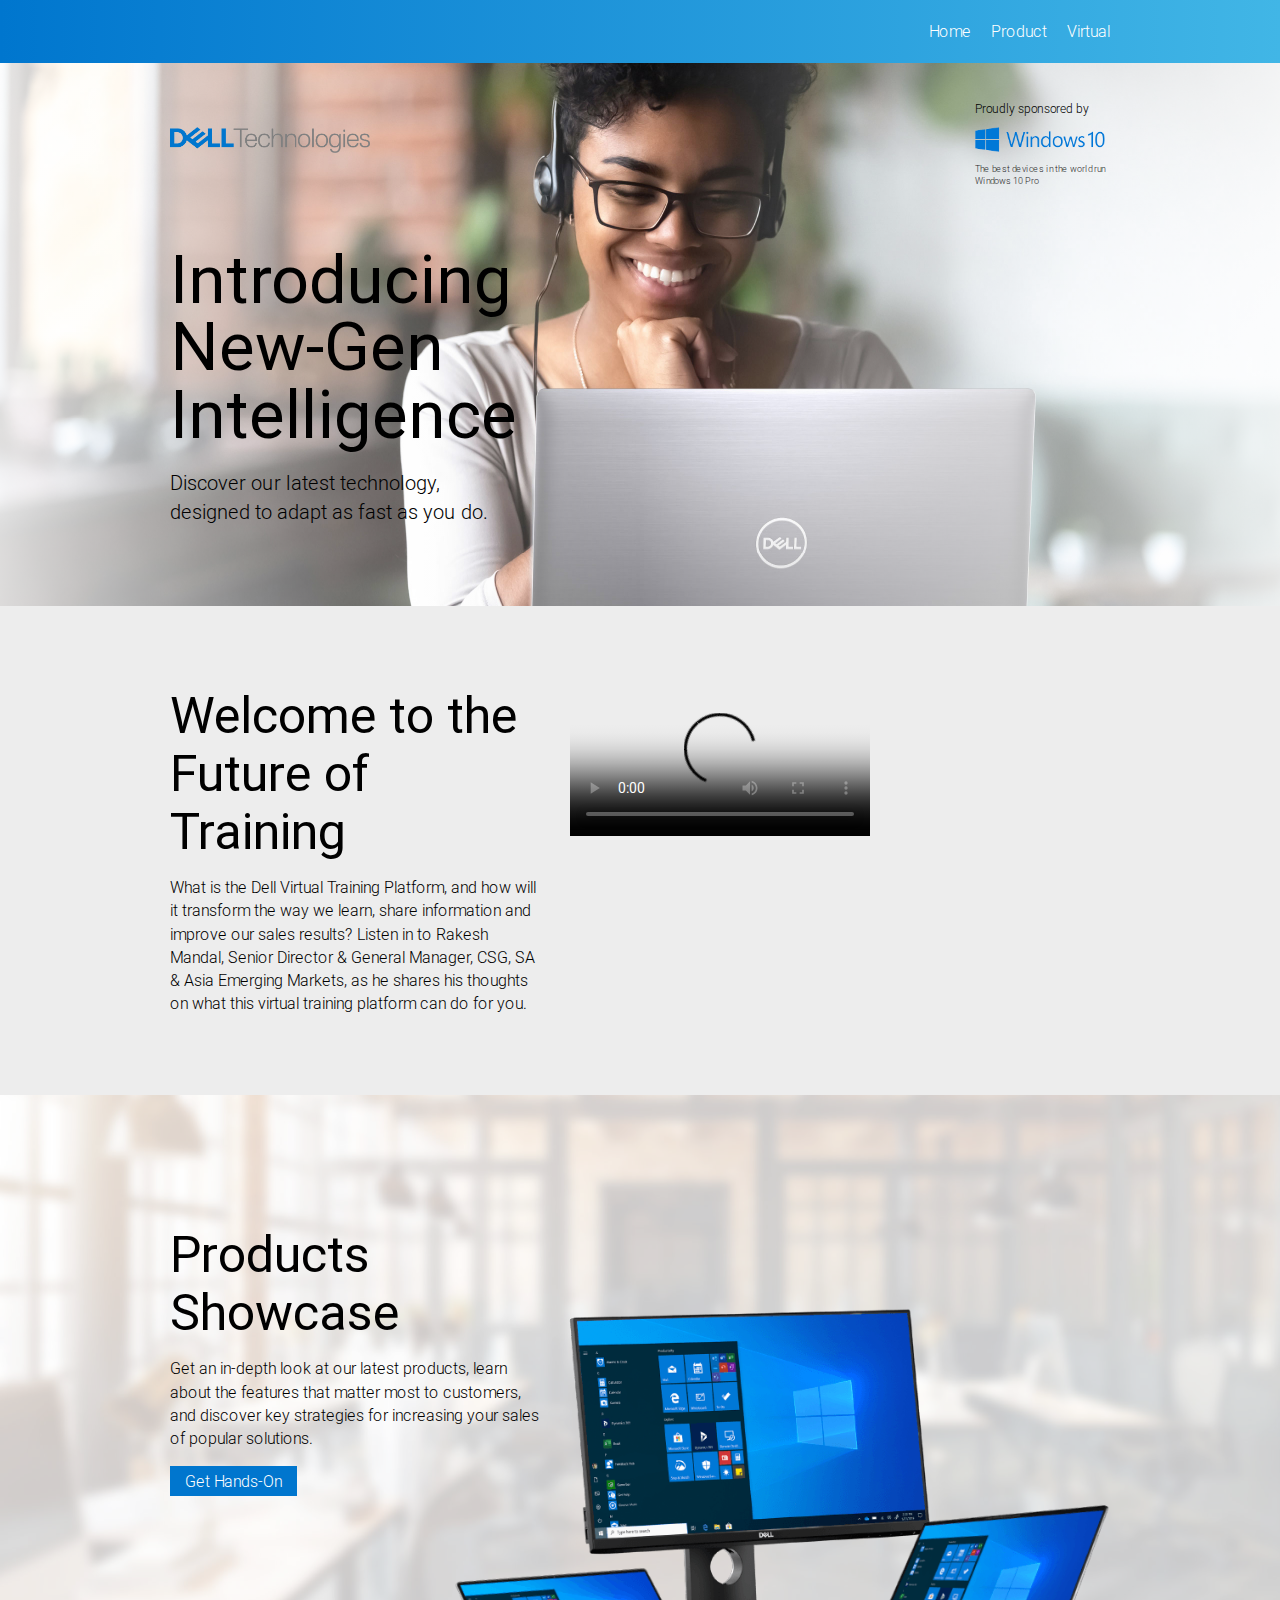
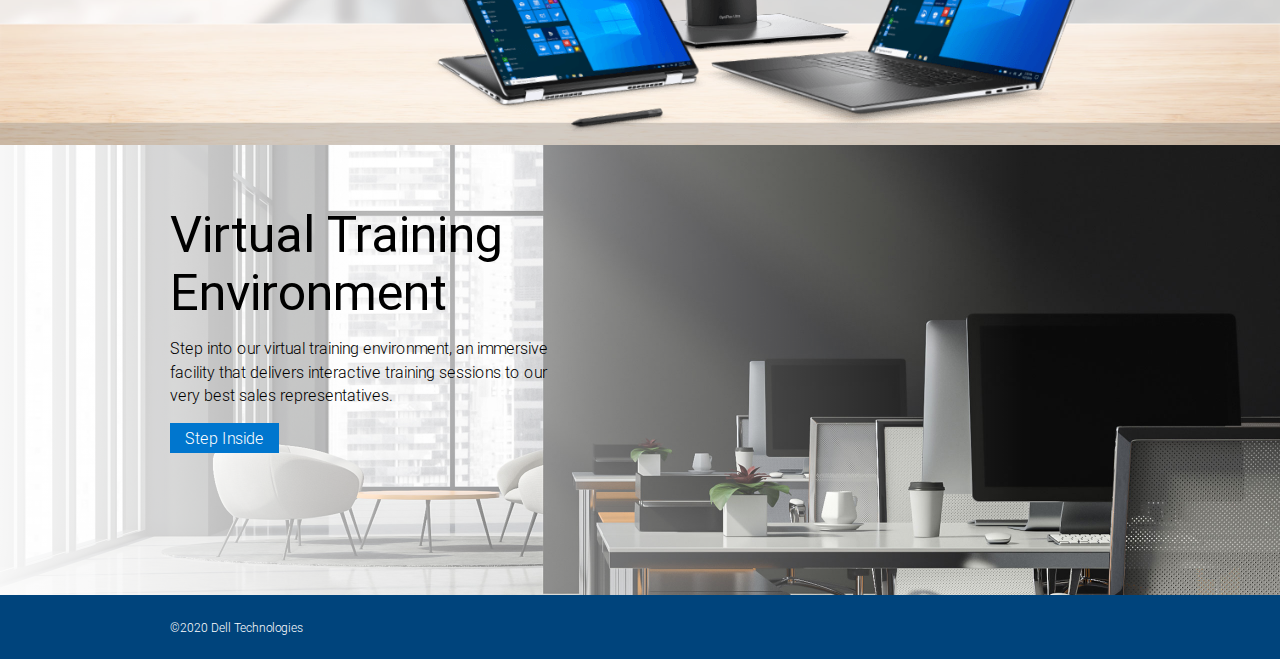
<file: index.html>
<!DOCTYPE HTML>
<html lang="en" class="no-js">
<head>
	<meta charset='UTF-8'>
	<!-- www.phpied.com/conditional-comments-block-downloads/ -->
	<!--[if IE]><![endif]-->

	<meta http-equiv="X-UA-Compatible" content="IE=edge,chrome=1">
	<meta name="viewport" content="width=device-width, initial-scale=1.0, user-scalable=no">

	<link rel="stylesheet" href="//maxcdn.bootstrapcdn.com/font-awesome/4.5.0/css/font-awesome.min.css">
	<link href="//vjs.zencdn.net/7.7.5/video-js.css" rel="stylesheet" />
	<link rel="stylesheet" href="css/screen.css" />

	<!--[if lt IE 9]>
	<script src="https://cdnjs.cloudflare.com/ajax/libs/html5shiv/3.7.3/html5shiv.min.js"></script>
	<![endif]-->

	<title>CSG Enablement</title>

</head>

<body>
	<header class="site-header">
		<div class="outer-wrap wrap">
			<nav class="site-nav">
				<ul>
					<li><a href="/">Home</a></li>
					<li><a href="products.html">Product</a></li>
					<li><a href="virtual.html">Virtual</a></li>
				</ul>
			</nav>
		</div>
	</header>

	<section class="site-section hero">
		<div class="outer-wrap wrap">
			<div class="brands">
				<div class="dellbrand">
					<a href="#"><img src="images/dellBrand.png" alt="Dell Technologies"></a>
				</div>
				<ul class="sponsorbrand">
					<li>Proudly sponsored by</li>
					<li><img src="images/windows.png" alt="Windows"></li>
					<li>
						<p class="salestagline"><small>The best devices in the world run Windows 10 Pro</small></p>
					</li>
				</ul>
			</div>
			<div class="intro-text">
				<div class="hero-headline">
					<h1>Introducing New-Gen Intelligence</h1>
					<p class="subhead">Discover our latest technology, designed to adapt as fast as you do.</p>
				</div>
			</div>
		</div>
	</section>

	<section class="site-section introduction">
		<div class="outer-wrap wrap">
			<div class="introduction-container">
				<div class="intro-text">
					<h2 class="section-header">Welcome to the Future of Training</h2>
					<p>What is the Dell Virtual Training Platform, and how will it transform the way we learn, share information and improve our sales results? Listen in to Rakesh Mandal, Senior Director &amp; General Manager, CSG, SA &amp; Asia Emerging Markets, as he shares his thoughts on what this virtual training platform can do for you.</p>
				</div>
				<div class="intro-video">
					<video id="video" class="video-js vjs-fluid vjs-big-play-button" controls preload="auto" poster="https://i.vimeocdn.com/video/909436534.jpg" data-setup="{}" >
						<source src="https://player.vimeo.com/external/426879853.hd.mp4?s=d2249ccea7c897d9f628c0b159ef83c6f0cca4bd&profile_id=174" type="video/mp4" />
						<p class="vjs-no-js">
							To view this video please enable JavaScript, and consider upgrading to a web browser that <a href="https://videojs.com/html5-video-support/" target="_blank">supports HTML5 video</a>
						</p>
					</video>
				</div>
			</div>
		</div>
	</section>

	<section class="site-section products-entry">
		<div class="outer-wrap wrap">
			<div class="products-entry-container">
				<div class="intro-text">
					<h2 class="section-header">Products Showcase</h2>
					<p>Get an in-depth look at our latest products, learn about the features that matter most to customers, and discover key strategies for increasing your sales of popular solutions.</p>
					<span class="bluebtn">
						<a href="products.html">Get Hands-On</a>
					</span>
				</div>
				<div class="products-family">
					<img src="images/product-family.png" alt="">
				</div>
			</div>
		</div>
	</section>

	<section class="site-section training-entry">
		<div class="outer-wrap wrap">
			<div class="intro-text">
				<h2 class="section-header">Virtual Training Environment</h2>
				<p>Step into our virtual training environment, an immersive facility that delivers interactive training sessions to our very best sales representatives.</p>
				<span class="bluebtn"><a href="virtual.html">Step Inside</a></span>
			</div>
		</div>
	</section>
		
	<footer class="site-footer">
		<div class="wrap outer-wrap">
			<p>
				<small>&copy;2020 Dell Technologies</small>
			</p>
		</div>
	</footer>

	<script type="text/javascript" src="//cdnjs.cloudflare.com/ajax/libs/jquery/3.5.1/jquery.min.js"></script>
	<script src="//vjs.zencdn.net/7.7.5/video.js"></script>
</body>
</html>
</file>
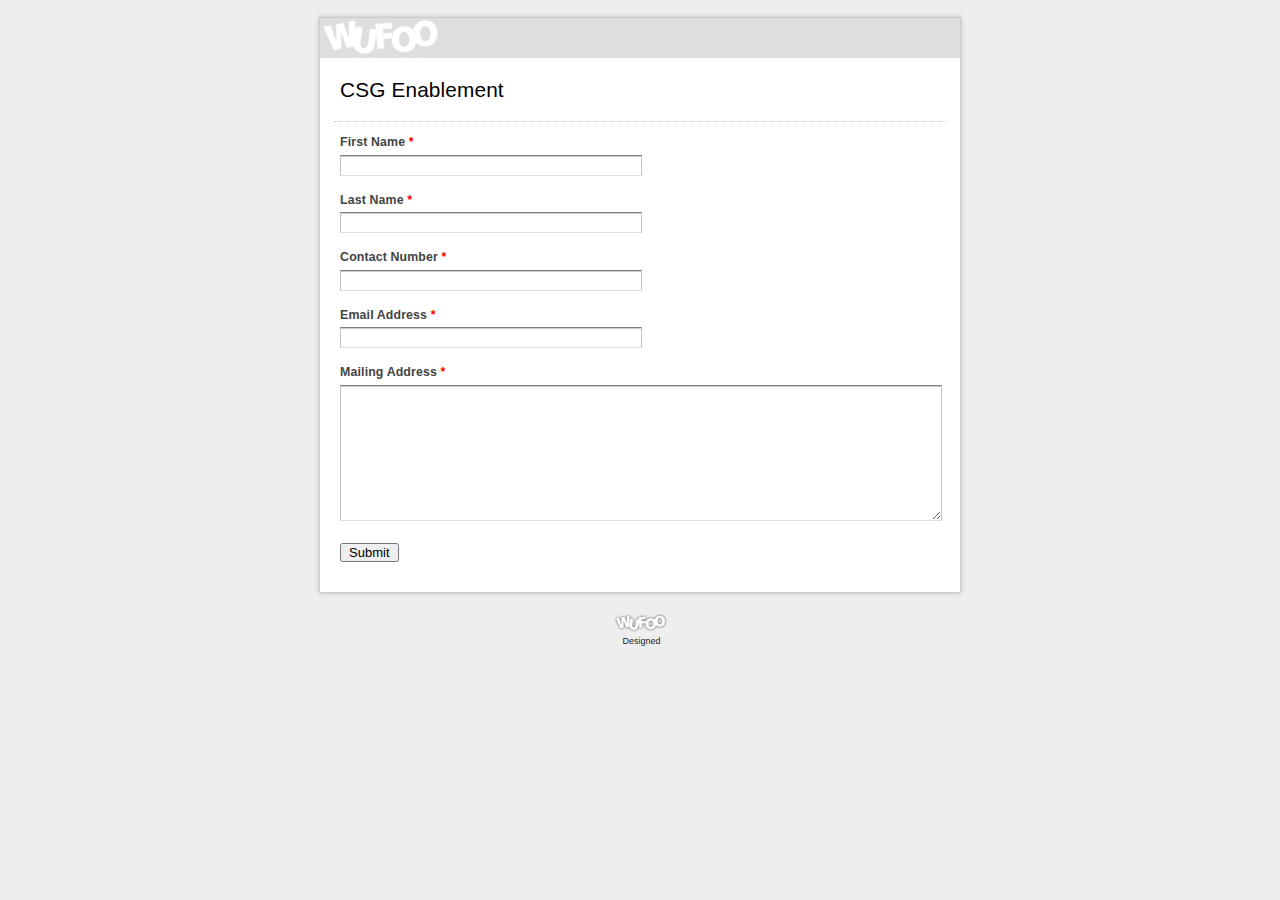
<file: form/index.html>
<!DOCTYPE html>
<html>
<head>

<title>
CSG Enablement
</title>

<!-- Meta Tags -->
<meta charset="utf-8">
<meta name="generator" content="Wufoo">
<meta name="robots" content="index, follow">

<!-- CSS -->
<link href="css/structure.css" rel="stylesheet">
<link href="css/form.css" rel="stylesheet">
<link href="css/theme.css" rel="stylesheet">

<!-- JavaScript -->
<script src="scripts/wufoo.js"></script>

<!--[if lt IE 10]>
<script src="https://html5shiv.googlecode.com/svn/trunk/html5.js"></script>
<![endif]-->
</head>

<body id="public">
<div id="container" class="ltr">

<h1 id="logo">
<a href="http://www.wufoo.com" title="Powered by Wufoo">Wufoo</a>
</h1>

  
<form
  id="form45"
  name="form45"
  class="wufoo topLabel page"
  accept-charset="UTF-8"
  autocomplete="off"
  enctype="multipart/form-data"
  method="post"
  novalidate
      action="https://nowcommsasia.wufoo.com/forms/r1obkw3d144akb2/#public"
  >

<header id="header" class="info">
<h2 class="0">CSG Enablement</h2>
<div class="0"></div>
</header><ul>
<li id="foli3" data-wufoo-field data-field-type="text" class="notranslate      ">
<label class="desc" id="title3" for="Field3">
First Name
<span id="req_3" class="req">*</span>
</label>
<div>
<input id="Field3" name="Field3" type="text" class="field text medium" value="" maxlength="255" tabindex="0" onkeyup=""       required placeholder="" />
</div>
</li>
<li id="foli4" data-wufoo-field data-field-type="text" class="notranslate      ">
<label class="desc" id="title4" for="Field4">
Last Name
<span id="req_4" class="req">*</span>
</label>
<div>
<input id="Field4" name="Field4" type="text" class="field text medium" value="" maxlength="255" tabindex="0" onkeyup=""       required placeholder="" />
</div>
</li>
<li id="foli5" class="notranslate      ">
<label class="desc" id="title5" for="Field5">
Contact Number
<span id="req_5" class="req">*</span>
</label>
<div>
<input id="Field5" class="field text medium" name="Field5" tabindex="0" required placeholder="" type="tel" maxlength="255" value="" />
</div>
</li>
<li id="foli6" class="notranslate      ">
<label class="desc" id="title6" for="Field6">
Email Address
<span id="req_6" class="req">*</span>
</label>
<div>
<input id="Field6" name="Field6" type="email" spellcheck="false" class="field text medium" value="" maxlength="255" tabindex="0"       placeholder="" required />
</div>
</li>
<li id="foli7"
class="notranslate      "><label class="desc" id="title7" for="Field7">
Mailing Address
<span id="req_7" class="req">*</span>
</label>

<div>
<textarea id="Field7"
name="Field7"
class="field textarea medium"
spellcheck="true"
rows="10" cols="50"

tabindex="0"
onkeyup=""
placeholder=""
      required  ></textarea>

</div>
</li> <li class="buttons ">
<div>
    
                        <input id="saveForm" name="saveForm" class="btTxt submit"
    type="submit" value="Submit"
 />    
</div>
</li>

<li class="hide">
<label for="comment">Do Not Fill This Out</label>
<textarea name="comment" id="comment" rows="1" cols="1"></textarea>
<input type="hidden" id="idstamp" name="idstamp" value="LPSjQp5BK6+JfcVnGIs+XommuFJO92wLq33Neu/fSVI=" />
<input type="hidden" id="encryptedPassword" name="encryptedPassword" value="" />
</li>
</ul>
</form>
 

</div><!--container-->

<a class="powertiny" href="http://www.wufoo.com/" title="Powered by Wufoo"
style="display:block !important;visibility:visible !important;text-indent:0 !important;position:relative !important;height:auto !important;width:95px !important;overflow:visible !important;text-decoration:none;cursor:pointer !important;margin:0 auto !important">
<span style="background:url(./images/powerlogo.png) no-repeat center 7px; margin:0 auto;display:inline-block !important;visibility:visible !important;text-indent:-9000px !important;position:static !important;overflow: auto !important;width:62px !important;height:30px !important">Wufoo</span>
<b style="display:block !important;visibility:visible !important;text-indent:0 !important;position:static !important;height:auto !important;width:auto !important;overflow: auto !important;font-weight:normal;font-size:9px;color:#777;padding:0 0 0 3px;">Designed</b>
</a></body>
</html>
</file>
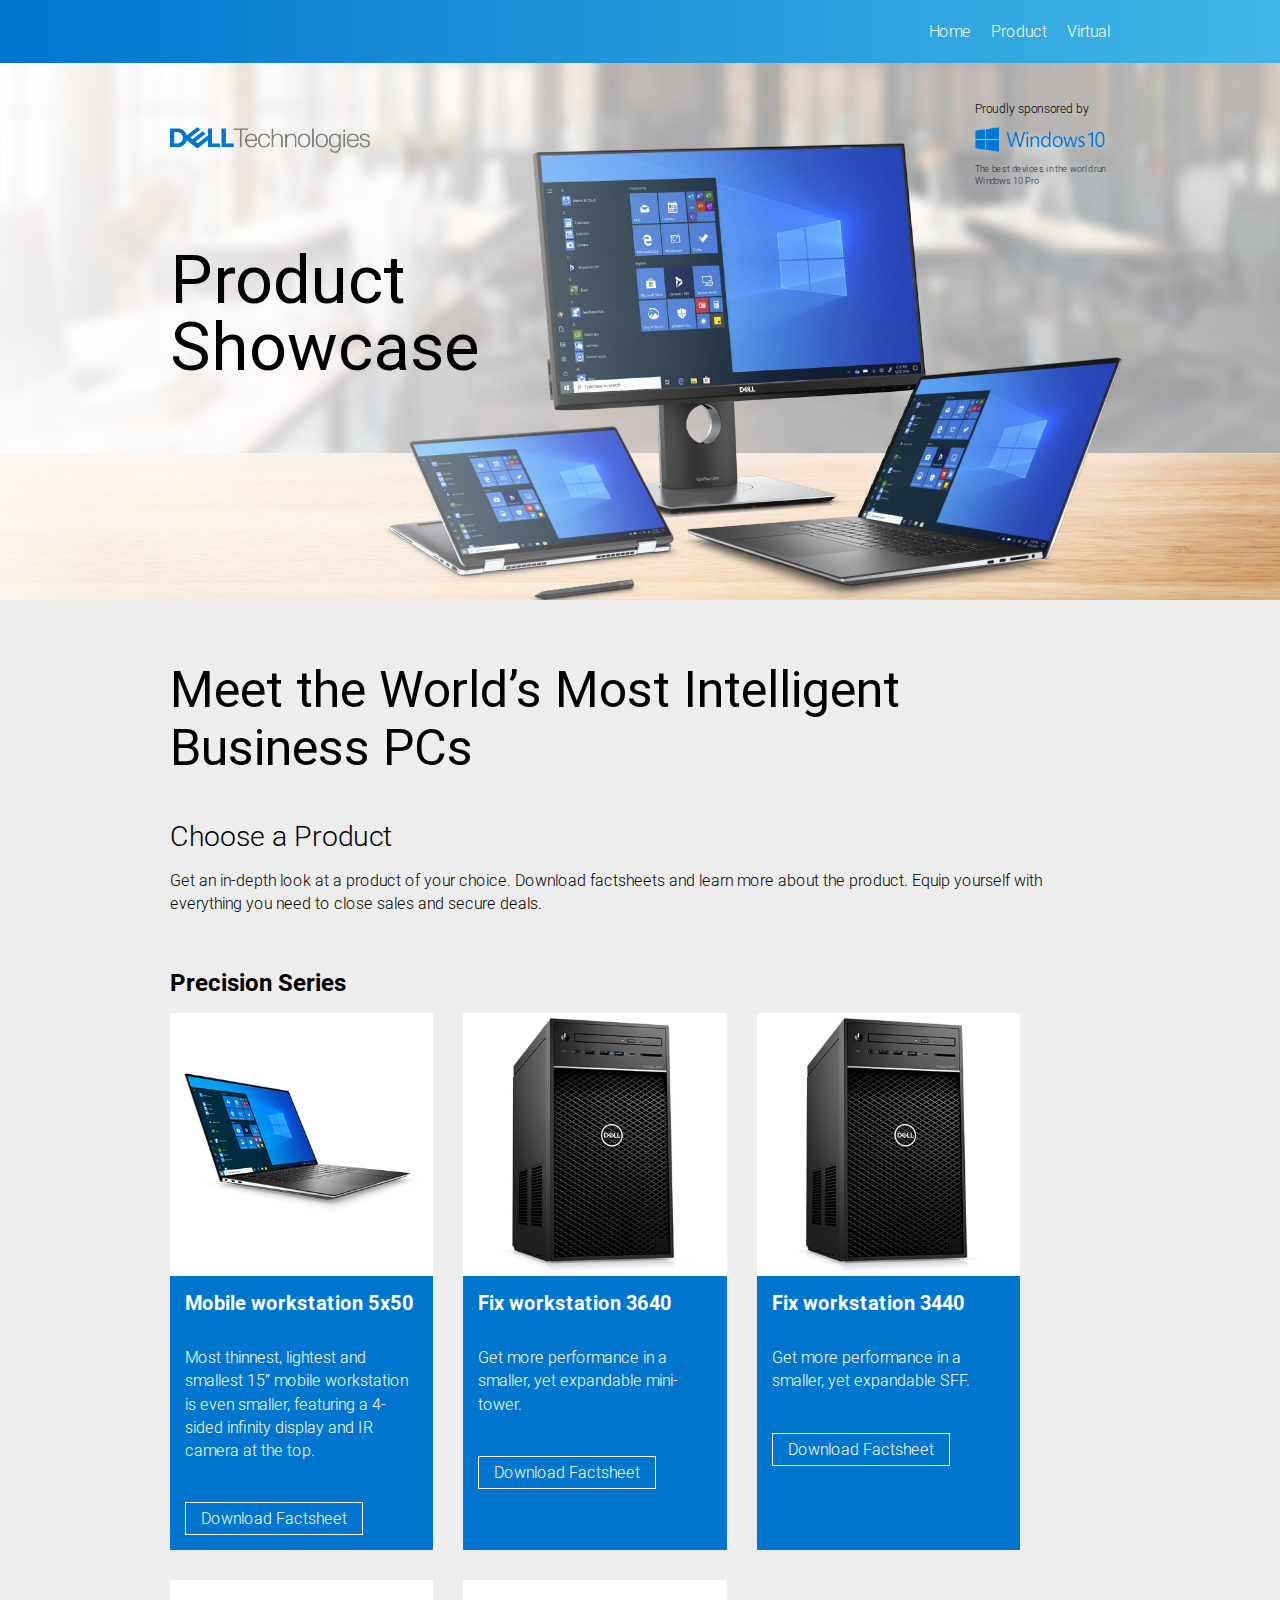
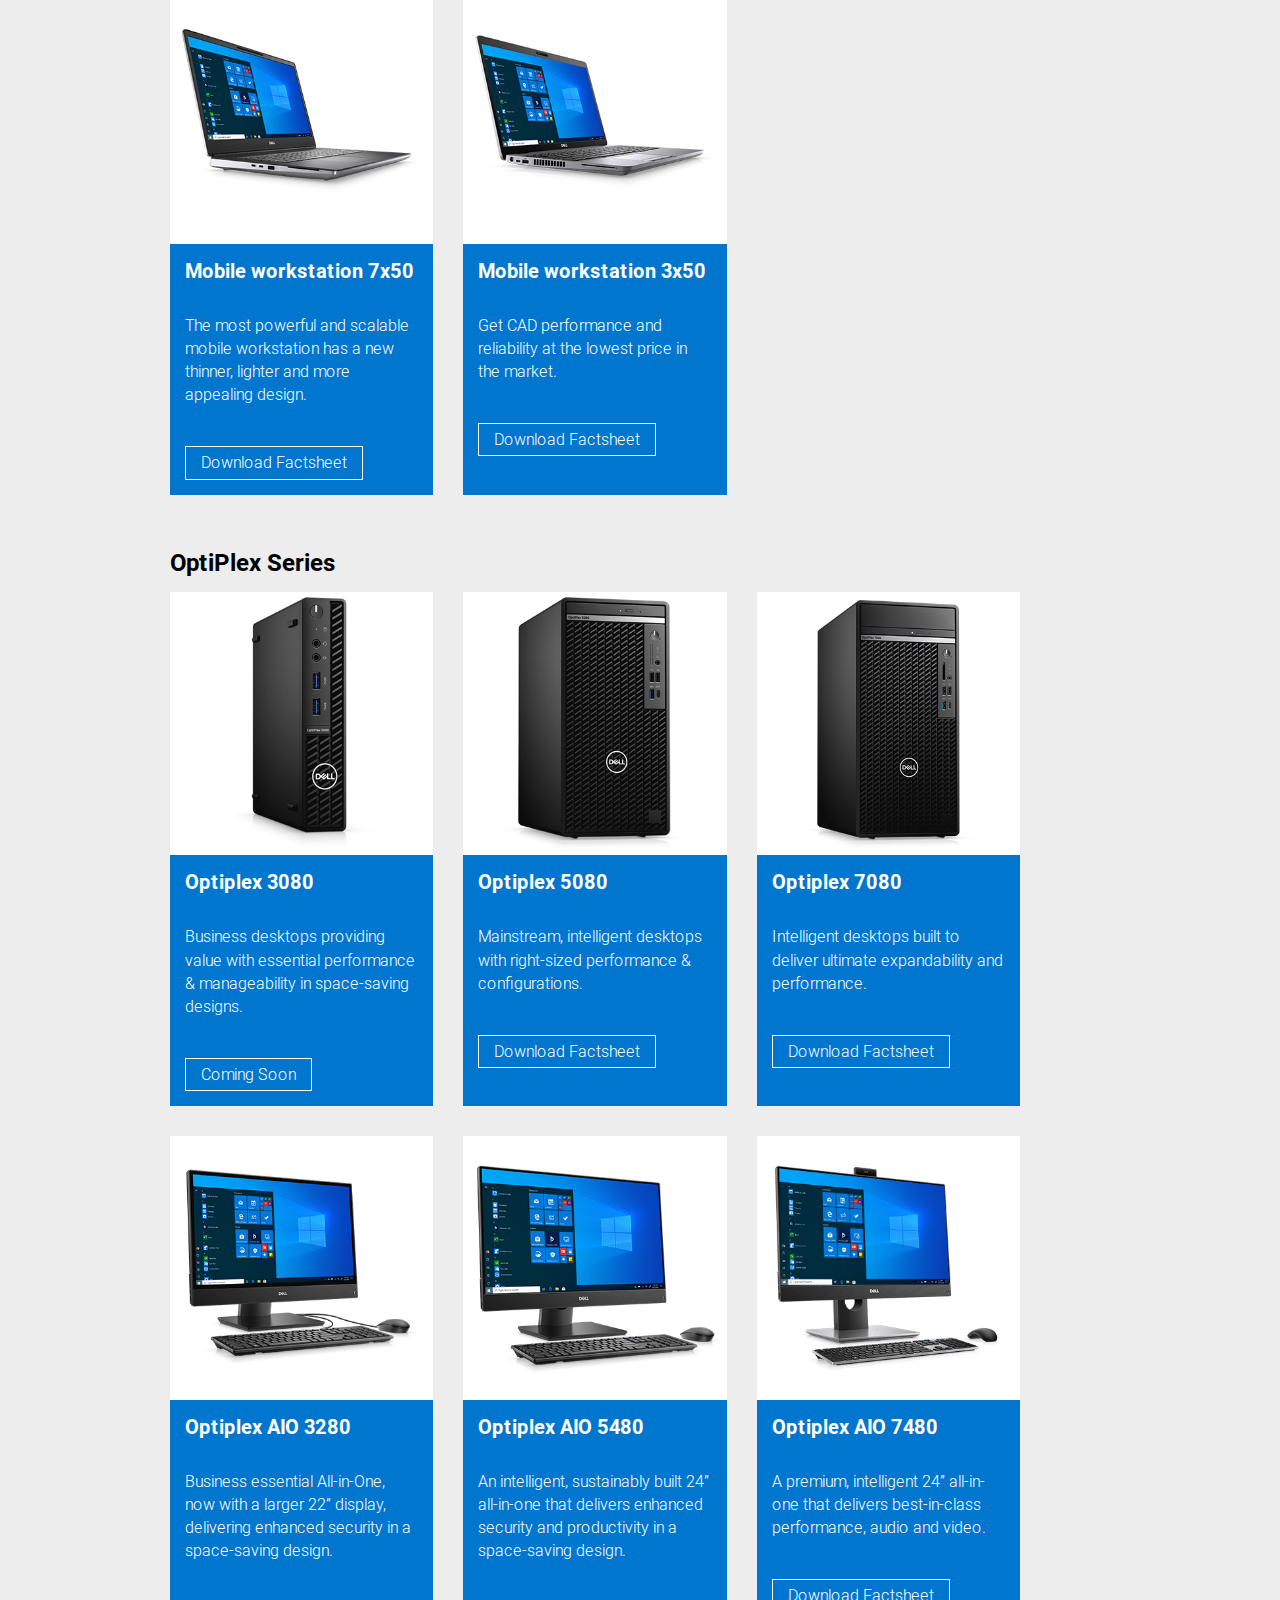
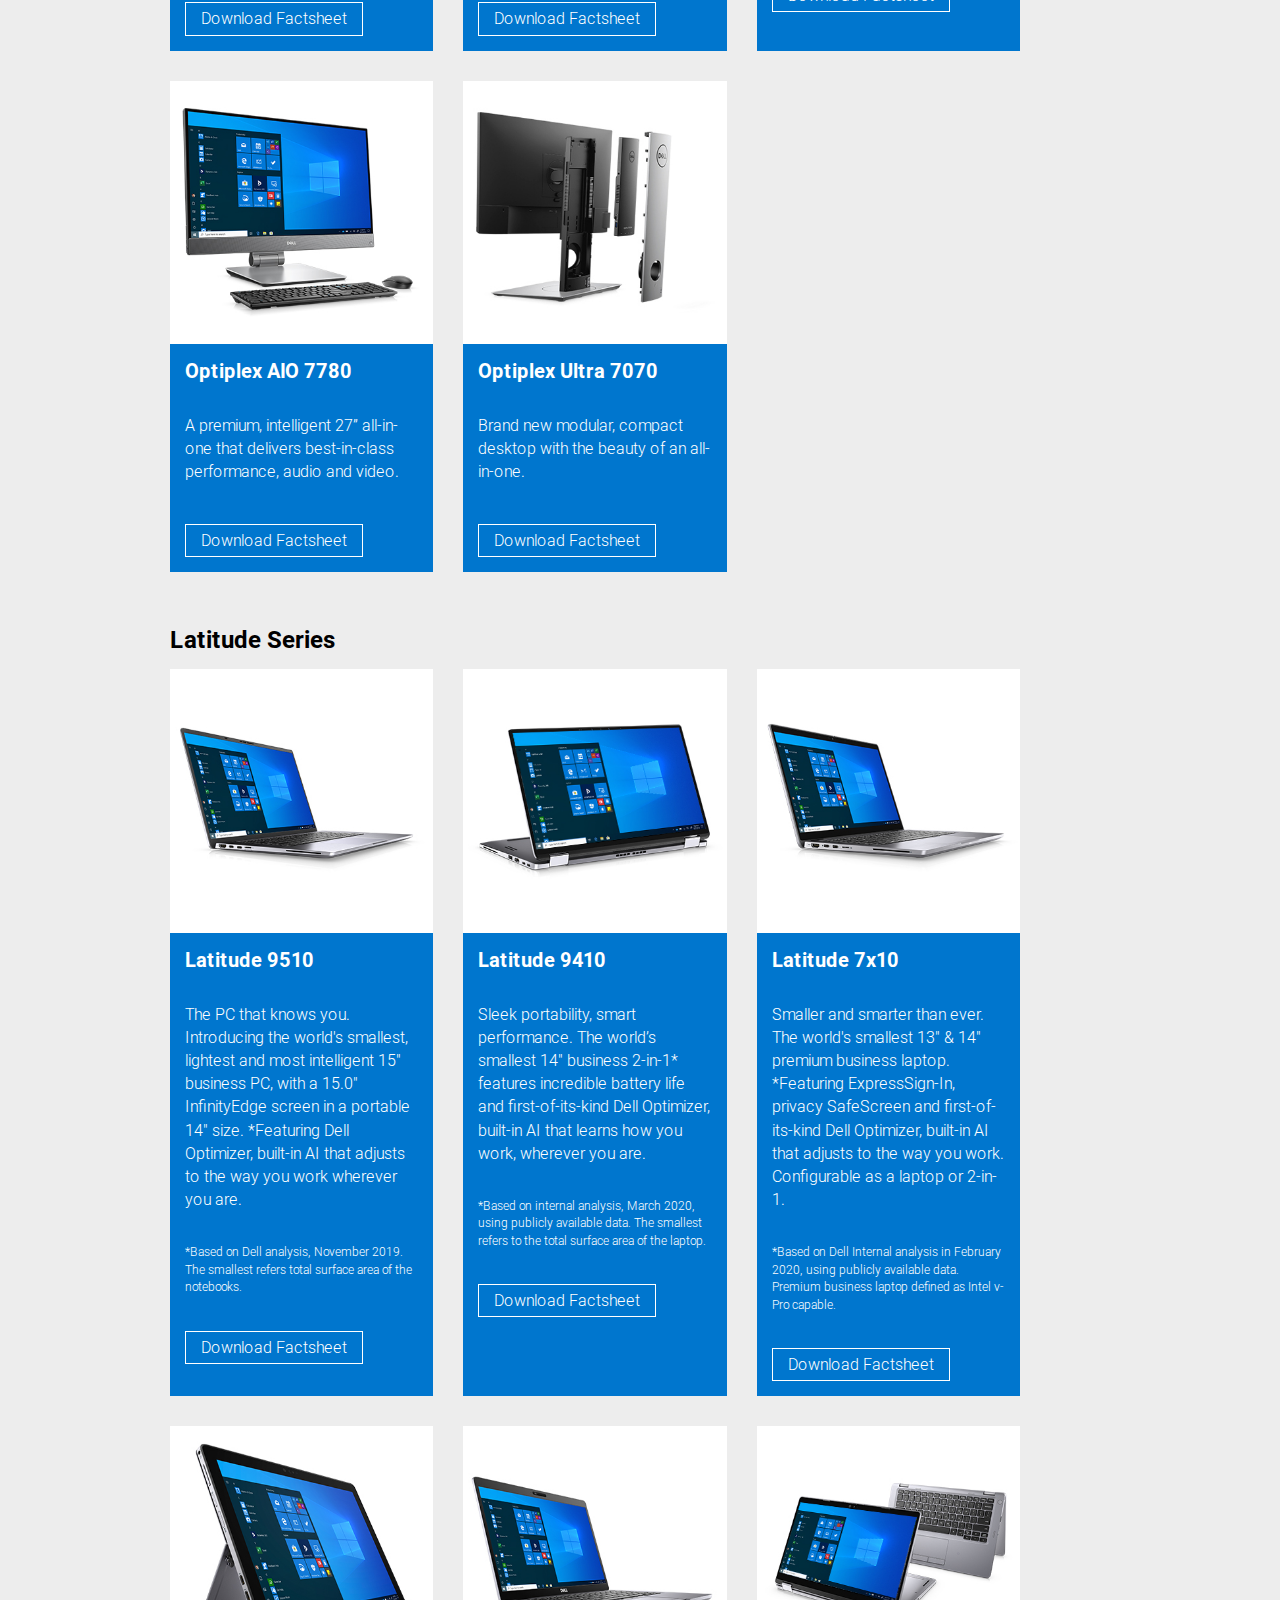
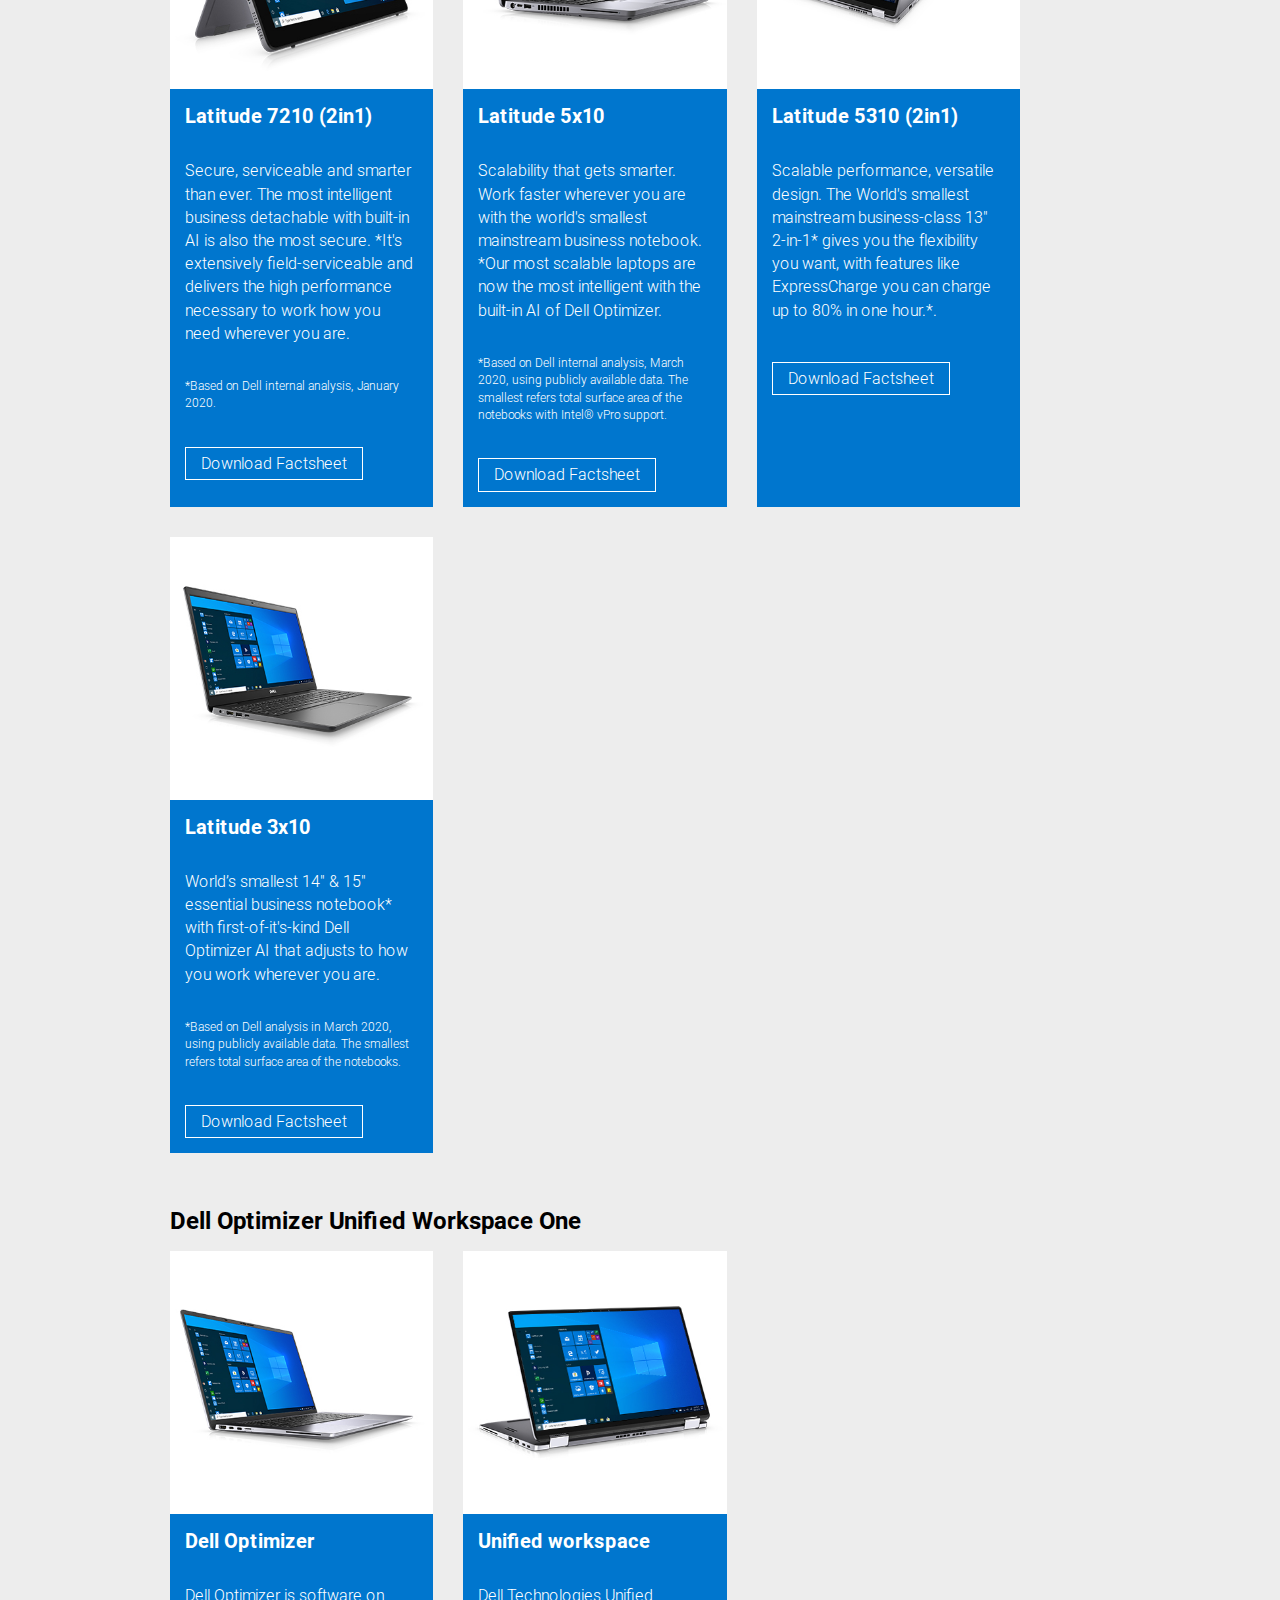
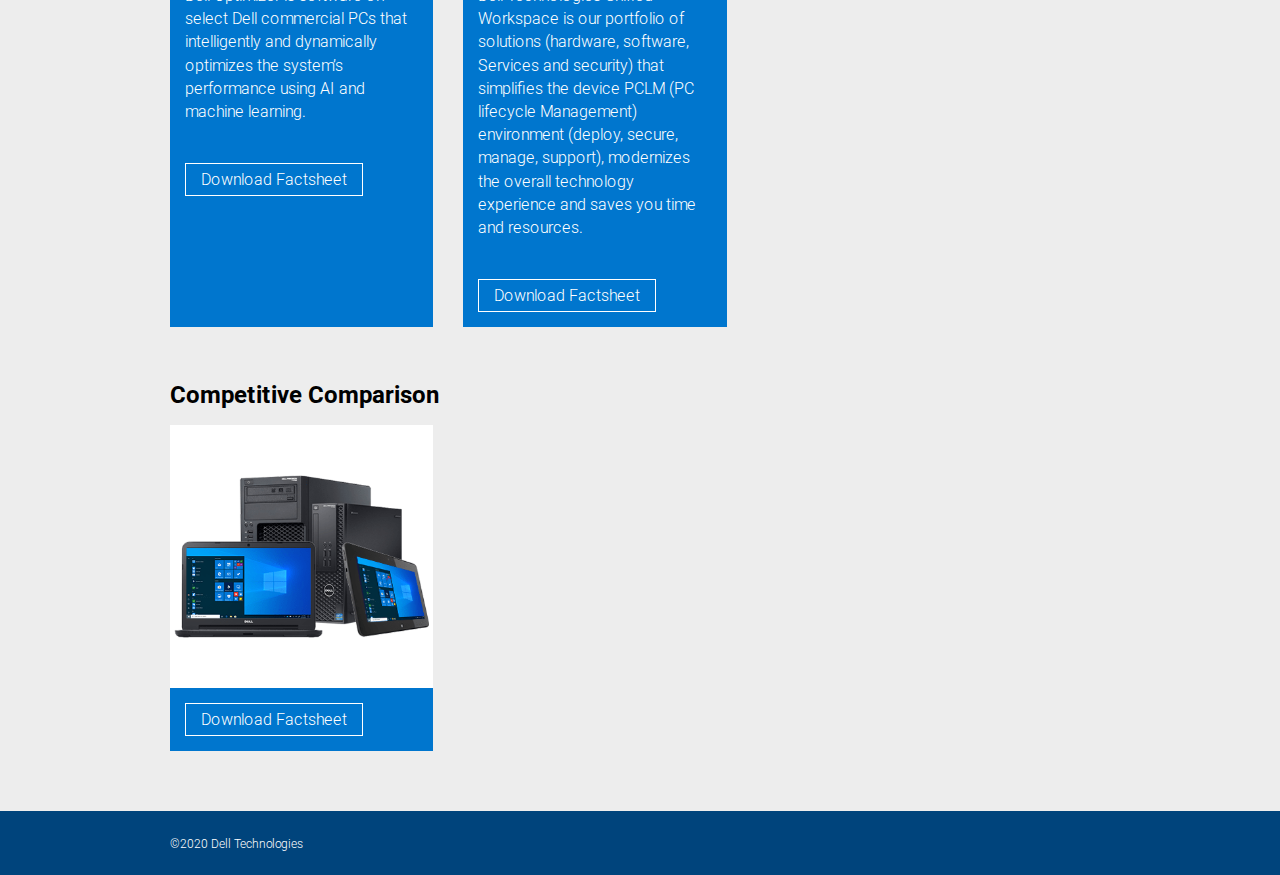
<file: products.html>
<!DOCTYPE HTML>
<html lang="en" class="no-js">
<head>
	<meta charset='UTF-8'>
	<!-- www.phpied.com/conditional-comments-block-downloads/ -->
	<!--[if IE]><![endif]-->

	<meta http-equiv="X-UA-Compatible" content="IE=edge,chrome=1">
	<meta name="viewport" content="width=device-width, initial-scale=1.0, user-scalable=no">

	<link rel="stylesheet" href="//maxcdn.bootstrapcdn.com/font-awesome/4.5.0/css/font-awesome.min.css">
	<link href="//vjs.zencdn.net/7.7.5/video-js.css" rel="stylesheet" />
	<link rel="stylesheet" href="css/screen.css" />

	<!--[if lt IE 9]>
	<script src="https://cdnjs.cloudflare.com/ajax/libs/html5shiv/3.7.3/html5shiv.min.js"></script>
	<![endif]-->

	<title>CSG Enablement</title>

</head>

<body class="products">
	<header class="site-header">
		<div class="outer-wrap wrap">
			<nav class="site-nav">
				<ul>
					<li><a href="/">Home</a></li>
					<li><a href="products.html">Product</a></li>
					<li><a href="virtual.html">Virtual</a></li>
				</ul>
			</nav>
		</div>
	</header>

	<section class="site-section hero">
		<div class="outer-wrap wrap">
			<div class="brands">
				<div class="dellbrand">
					<a href="#"><img src="images/dellBrand.png" alt="Dell Technologies"></a>
				</div>
				<ul class="sponsorbrand">
					<li>Proudly sponsored by</li>
					<li><img src="images/windows.png" alt="Windows"></li>
					<li>
						<p class="salestagline"><small>The best devices in the world run Windows 10 Pro</small></p>
					</li>
				</ul>
			</div>
			<div class="intro-text">
				<div class="hero-headline">
					<h1>Product Showcase</h1>
				</div>
			</div>
		</div>
	</section>

	<section class="site-section introduction">
		<div class="outer-wrap wrap">
			<div class="introduction-container">
				<div class="intro-text">
					<h2 class="section-header">Meet the World’s Most Intelligent Business PCs</h2>
					<h3>Choose a Product</h3>
					<p>Get an in-depth look at a product of your choice. Download factsheets and learn more about the product. Equip yourself with everything you need to close sales and secure deals.</p>
				</div>
			</div>
		</div>
	</section>

	<section class="site-section products-list">
		<div class="outer-wrap wrap">
			<div class="products-list-container">
				
				<div class="products-cate">
					<h3 class="cate-title">Precision Series</h3>
					<div class="products-cate-container">
						<div class="product-box">
							<div class="product-img"><img src="images/5550PrecisionMobileWorkstation.jpg" alt="5550 Precision Mobile Workstation"></div>
							<div class="product-specs">
								<h4>Mobile workstation 5x50</h4>
								<p>Most thinnest, lightest and smallest 15” mobile workstation is even smaller, featuring a 4-sided infinity display and IR camera at the top.</p>
								<div class="whitebtn">
									<a href="brochures/mobile-workstation-5x50.zip">Download Factsheet</a>
								</div>
							</div>
						</div>
						<div class="product-box">
							<div class="product-img"><img src="images/3640PrecisionFixedWorkstation.jpg" alt="3640 Precision Fixed Workstation"></div>
							<div class="product-specs">
								<h4>Fix workstation 3640</h4>
								<p>Get more performance in a smaller, yet expandable mini-tower.</p>
								<div class="whitebtn">
									<a href="brochures/Dell-Precision-3640-Tower-Spec-Sheet.pdf">Download Factsheet</a>
								</div>
							</div>
						</div>
						<div class="product-box">
							<div class="product-img"><img src="images/3640PrecisionFixedWorkstation.jpg" alt="3640 Precision Fixed Workstation"></div>
							<div class="product-specs">
								<h4>Fix workstation 3440</h4>
								<p>Get more performance in a smaller, yet expandable SFF.</p>
								<div class="whitebtn">
									<a href="brochures/Dell-Precision-3440-SFF-Spec-Sheet.pdf">Download Factsheet</a>
								</div>
							</div>
						</div>
						<div class="product-box">
							<div class="product-img"><img src="images/7750PrecisionMobileWorkstation.jpg" alt="7750 Precision Mobile Workstation"></div>
							<div class="product-specs">
								<h4>Mobile workstation 7x50</h4>
								<p>The most powerful and scalable mobile workstation has a new thinner, lighter and more appealing design.</p>
								<div class="whitebtn">
									<a href="brochures/mobile-workstation-7x50.zip">Download Factsheet</a>
								</div>
							</div>
						</div>
						<div class="product-box">
							<div class="product-img"><img src="images/3550PrecisionMobileWorkstation.jpg" alt="3550 Precision Mobile Workstation"></div>
							<div class="product-specs">
								<h4>Mobile workstation 3x50</h4>
								<p>Get CAD performance and reliability at the lowest price in the market.</p>
								<div class="whitebtn">
									<a href="brochures/mobile-workstation-3x50.zip">Download Factsheet</a>
								</div>
							</div>
						</div>
					</div>
				</div>
				<div class="products-cate">
					<h3 class="cate-title">OptiPlex Series</h3>
					<div class="products-cate-container">
						<div class="product-box">
							<div class="product-img"><img src="images/3080OptiPlexMicro.jpg" alt="3080 OptiPlex Micro"></div>
							<div class="product-specs">
								<h4>Optiplex 3080</h4>
								<p>Business desktops providing value with essential performance &amp; manageability in space-saving designs.</p>
								<div class="whitebtn">
									<a href="#">Coming Soon</a>
								</div>
							</div>
						</div>
						<div class="product-box">
							<div class="product-img"><img src="images/5080OptiPlexMT.jpg" alt="5080 Optiplex MT"></div>
							<div class="product-specs">
								<h4>Optiplex 5080</h4>
								<p>Mainstream, intelligent desktops with right-sized performance &amp; configurations.</p>
								<div class="whitebtn">
									<a href="brochures/optiplex-5080-spec-sheet.pdf">Download Factsheet</a>
								</div>
							</div>
						</div>
						<div class="product-box">
							<div class="product-img"><img src="images/7080OptiPlexMT.jpg" alt="7080 Optiplex MT"></div>
							<div class="product-specs">
								<h4>Optiplex 7080</h4>
								<p>Intelligent desktops built to deliver ultimate expandability and performance.</p>
								<div class="whitebtn">
									<a href="brochures/optiplex-7080-spec-sheet.pdf">Download Factsheet</a>
								</div>
							</div>
						</div>
						<div class="product-box">
							<div class="product-img"><img src="images/3280OptiPlexAIO.jpg" alt="3280 OptiPlex AIO"></div>
							<div class="product-specs">
								<h4>Optiplex AIO 3280 </h4>
								<p>Business essential All-in-One, now with a larger 22” display, delivering enhanced security in a space-saving design.</p>
								<div class="whitebtn">
									<a href="brochures/optiplex-3280-all-in-one-spec-sheet.pdf">Download Factsheet</a>
								</div>
							</div>
						</div>
						<div class="product-box">
							<div class="product-img"><img src="images/5480OptiPlexAIO.jpg" alt="5480 OptiPlex AIO"></div>
							<div class="product-specs">
								<h4>Optiplex AIO 5480</h4>
								<p>An intelligent, sustainably built 24” all-in-one that delivers enhanced security and productivity in a space-saving design.</p>
								<div class="whitebtn">
									<a href="brochures/optiplex-5480-all-in-one-spec-sheet.pdf">Download Factsheet</a>
								</div>
							</div>
						</div>
						<div class="product-box">
							<div class="product-img"><img src="images/Optiplex-AIO-7480.jpg" alt="Optiplex AIO 7480"></div>
							<div class="product-specs">
								<h4>Optiplex AIO 7480</h4>
								<p>A premium, intelligent 24” all-in-one that delivers best-in-class performance, audio and video.</p>
								<div class="whitebtn">
									<a href="brochures/optiplex-5480-all-in-one-spec-sheet.pdf">Download Factsheet</a>
								</div>
							</div>
						</div>
						<div class="product-box">
							<div class="product-img"><img src="images/7780OptiPlex.jpg" alt="7780 OptiPlex All-in-one"></div>
							<div class="product-specs">
								<h4>Optiplex AIO 7780 </h4>
								<p>A premium, intelligent 27” all-in-one that delivers best-in-class performance, audio and video.</p>
								<div class="whitebtn">
									<a href="brochures/optiplex-7780-all-in-one-spec-sheet.pdf">Download Factsheet</a>
								</div>
							</div>
						</div>
						<div class="product-box">
							<div class="product-img"><img src="images/optiUltra.jpg" alt="7070 OptiPlex Ultra"></div>
							<div class="product-specs">
								<h4>Optiplex Ultra 7070</h4>
								<p>Brand new modular, compact desktop with the beauty of an all-in-one.</p>
								<div class="whitebtn">
									<a href="brochures/optiplex-7070-ultra-spec-sheet.pdf">Download Factsheet</a>
								</div>
							</div>
						</div>
					</div>
				</div>
				<div class="products-cate">
					<h3 class="cate-title">Latitude Series</h3>
					<div class="products-cate-container">
						<div class="product-box">
							<div class="product-img"><img src="images/latitude9510.jpg" alt="Latitude 9510"></div>
							<div class="product-specs">
								<h4>Latitude 9510</h4>
								<p>The PC that knows you. Introducing the world's smallest, lightest and most intelligent 15" business PC, with a 15.0" InfinityEdge screen in a portable 14" size. *Featuring Dell Optimizer, built-in AI that adjusts to the way you work wherever you are.</p>
								<p class="text_small">*Based on Dell analysis, November 2019. The smallest refers total surface area of the notebooks.</p>
								<div class="whitebtn">
									<a href="brochures/latitude_9510_spec_sheet.pdf">Download Factsheet</a>
								</div>
							</div>
						</div>
						<div class="product-box">
							<div class="product-img"><img src="images/Latitude-9410-2-in-1.jpg" alt="Latitude 9410"></div>
							<div class="product-specs">
								<h4>Latitude 9410</h4>
								<p>Sleek portability, smart performance. The world’s smallest 14" business 2-in-1* features incredible battery life and first-of-its-kind Dell Optimizer, built-in AI that learns how you work, wherever you are.</p>
								<p class="text_small">*Based on internal analysis, March 2020, using publicly available data. The smallest refers to the total surface area of the laptop.</p>
								<div class="whitebtn">
									<a href="brochures/latitude-9410-spec-sheet.pdf">Download Factsheet</a>
								</div>
							</div>
						</div>
						<div class="product-box">
							<div class="product-img"><img src="images/latitude7310.jpg" alt="Latitude 7310"></div>
							<div class="product-specs">
								<h4>Latitude 7x10</h4>
								<p>Smaller and smarter than ever. The world's smallest 13" & 14" premium business laptop. *Featuring ExpressSign-In, privacy SafeScreen and first-of-its-kind Dell Optimizer, built-in AI that adjusts to the way you work. Configurable as a laptop or 2-in-1.</p>
								<p class="text_small">*Based on Dell Internal analysis in February 2020, using publicly available data. Premium business laptop defined as Intel v-Pro capable.</p>
								<div class="whitebtn">
									<a href="brochures/latitude-7x10-spec-sheet.pdf">Download Factsheet</a>
								</div>
							</div>
						</div>
						<div class="product-box">
							<div class="product-img"><img src="images/latitude7210.jpg" alt="Latitude 7210 (2in1)"></div>
							<div class="product-specs">
								<h4>Latitude 7210 (2in1)</h4>
								<p>Secure, serviceable and smarter than ever. The most intelligent business detachable with built-in AI is also the most secure. *It's extensively field-serviceable and delivers the high performance necessary to work how you need wherever you are.</p>
								<p class="text_small">*Based on Dell internal analysis, January 2020.</p>
								<div class="whitebtn">
									<a href="brochures/latitude-7210-2n1-spec-sheet.pdf">Download Factsheet</a>
								</div>
							</div>
						</div>
						<div class="product-box">
							<div class="product-img"><img src="images/latitude5410.jpg" alt="Latitude 5410"></div>
							<div class="product-specs">
								<h4>Latitude 5x10</h4>
								<p>Scalability that gets smarter. Work faster wherever you are with the world's smallest mainstream business notebook. *Our most scalable laptops are now the most intelligent with the built-in AI of Dell Optimizer.</p>
								<p class="text_small">*Based on Dell internal analysis, March 2020, using publicly available data. The smallest refers total surface area of the notebooks with Intel® vPro support.</p>
								<div class="whitebtn">
									<a href="brochures/latitude-5x10-spec-sheet.pdf">Download Factsheet</a>
								</div>
							</div>
						</div>
						<div class="product-box">
							<div class="product-img"><img src="images/Latitude-5310.jpg" alt="Latitude 5310"></div>
							<div class="product-specs">
								<h4>Latitude 5310 (2in1)</h4>
								<p>Scalable performance, versatile design. The World's smallest mainstream business-class 13" 2-in-1* gives you the flexibility you want, with features like ExpressCharge you can charge up to 80% in one hour.*.</p>
								<div class="whitebtn">
									<a href="brochures/latitude-5310-2n1-spec-sheet.pdf">Download Factsheet</a>
								</div>
							</div>
						</div>
						<div class="product-box">
							<div class="product-img"><img src="images/latitude3510.jpg" alt="Latitude 3510"></div>
							<div class="product-specs">
								<h4>Latitude 3x10</h4>
								<p>World’s smallest 14" &amp; 15" essential business notebook* with first-of-it's-kind Dell Optimizer AI that adjusts to how you work wherever you are.</p>
								<p class="text_small">*Based on Dell analysis in March 2020, using publicly available data. The smallest refers total surface area of the notebooks.</p>
								<div class="whitebtn">
									<a href="brochures/latitude-3x10-spec-sheet.pdf">Download Factsheet</a>
								</div>
							</div>
						</div>
					</div>
				</div>
				<div class="products-cate">
					<h3 class="cate-title">Dell Optimizer Unified Workspace One</h3>
					<div class="products-cate-container">
						<div class="product-box">
							<div class="product-img"><img src="images/latitude9510.jpg" alt="Latitude 9510"></div>
							<div class="product-specs">
								<h4>Dell Optimizer</h4>
								<p>Dell Optimizer is software on select Dell commercial PCs that intelligently and dynamically optimizes the system’s performance using AI and machine learning.</p>
								<div class="whitebtn">
									<a href="brochures/Dell-Optimizer.pdf">Download Factsheet</a>
								</div>
							</div>
						</div>
						<div class="product-box">
							<div class="product-img"><img src="images/Latitude-9410-2-in-1.jpg" alt="Latitude 9410"></div>
							<div class="product-specs">
								<h4>Unified workspace </h4>
								<p>Dell Technologies Unified Workspace is our portfolio of solutions (hardware, software, Services and security) that simplifies the device PCLM (PC lifecycle Management) environment (deploy, secure, manage, support), modernizes the overall technology experience and saves you time and resources.</p>
								<div class="whitebtn">
									<a href="brochures/dell-technologies-unified-workspace-brochure.pdf">Download Factsheet</a>
								</div>
							</div>
						</div>
					</div>
				</div>
				<div class="products-cate">
					<h3 class="cate-title">Competitive Comparison</h3>
					<div class="products-cate-container">
						<div class="product-box">
							<div class="product-img"><img src="images/Competitve-comparision.png" alt="Competitve-comparision"></div>
							<div class="product-specs">
								<!--h4>Dell Optimizer</h4>
								<p>Dell Optimizer is software on select Dell commercial PCs that intelligently and dynamically optimizes the system’s performance using AI and machine learning.</p-->
								<div class="whitebtn" style="margin-top:0;">
									<a href="#">Download Factsheet</a>
								</div>
							</div>
						</div>
					</div>
				</div>

			</div>
		</div>
	</section>
		
	<footer class="site-footer">
		<div class="wrap outer-wrap">
			<p>
				<small>&copy;2020 Dell Technologies</small>
			</p>
		</div>
	</footer>

	<script type="text/javascript" src="//cdnjs.cloudflare.com/ajax/libs/jquery/3.5.1/jquery.min.js"></script>
	<script src="//vjs.zencdn.net/7.7.5/video.js"></script>
</body>
</html>
</file>
<file: form/css/structure.css>
html{background:#eee}body{margin:17px 0 15px 0;padding:0;text-align:center;font-size:small;font-family:"Lucida Grande", Tahoma, Arial, Verdana, sans-serif}article,aside,figure,figure img,figcaption,hgroup,footer,header,nav,section,video,object,output{display:block}#container{text-align:left;background:#fff;border:1px solid #ccc;-webkit-box-shadow:rgba(0,0,0,0.2) 0px 0px 5px;-moz-box-shadow:rgba(0,0,0,0.2) 0px 0px 5px;-o-box-shadow:rgba(0,0,0,0.2) 0px 0px 5px;box-shadow:rgba(0,0,0,0.2) 0px 0px 5px}#container{margin:0 auto 10px auto;width:640px}form.wufoo{margin:20px 14px 0 14px;padding:0 0 20px 0;position:relative}#logo{margin:0;padding:0;min-height:0;background-color:#dedede;text-indent:-9000px;text-decoration:none}#logo a{min-height:40px;height:40px;display:block;background:url(../images/wflogo.png) no-repeat left top;overflow:hidden}* html #logo a{_background-image:none;_filter:progid:DXImageTransform.Microsoft.AlphaImageLoader(src="../images/wflogo.png", sizingMethod="crop")}img,a img{border:none;-ms-interpolation-mode:bicubic}.hide,.cloak div,.cloak span,.likert.cloak tbody,.likert.cloak thead{display:none !important}.likert.cloak table{border:none}
</file>
<file: form/css/form.css>
@font-face{font-family:'Pictos';src:url("/fonts/pictos.eot?iefix");src:local("Pictos"),url("/fonts/pictos.woff") format("woff"),url("/fonts/pictos.ttf") format("truetype"),url("/fonts/pictos.svg#webfontIyfZbseF") format("svg");font-weight:normal;font-style:normal}.pictos{font-family:"Pictos"}.p-a:before{font-family:"Pictos";content:"a "}.p-b:before{font-family:"Pictos";content:"b "}.p-c:before{font-family:"Pictos";content:"c "}.p-d:before{font-family:"Pictos";content:"d "}.p-e:before{font-family:"Pictos";content:"e "}.p-f:before{font-family:"Pictos";content:"f "}.p-g:before{font-family:"Pictos";content:"g "}.p-h:before{font-family:"Pictos";content:"h "}.p-i:before{font-family:"Pictos";content:"i "}.p-j:before{font-family:"Pictos";content:"j "}.p-k:before{font-family:"Pictos";content:"k "}.p-l:before{font-family:"Pictos";content:"l "}.p-m:before{font-family:"Pictos";content:"m "}.p-n:before{font-family:"Pictos";content:"n "}.p-o:before{font-family:"Pictos";content:"o "}.p-p:before{font-family:"Pictos";content:"p "}.p-q:before{font-family:"Pictos";content:"q "}.p-r:before{font-family:"Pictos";content:"r "}.p-s:before{font-family:"Pictos";content:"s "}.p-t:before{font-family:"Pictos";content:"t "}.p-u:before{font-family:"Pictos";content:"u "}.p-v:before{font-family:"Pictos";content:"v "}.p-w:before{font-family:"Pictos";content:"w "}.p-x:before{font-family:"Pictos";content:"x "}.p-y:before{font-family:"Pictos";content:"y "}.p-z:before{font-family:"Pictos";content:"z "}.p-A:before{font-family:"Pictos";content:"A "}.p-B:before{font-family:"Pictos";content:"B "}.p-C:before{font-family:"Pictos";content:"C "}.p-D:before{font-family:"Pictos";content:"D "}.p-E:before{font-family:"Pictos";content:"E "}.p-F:before{font-family:"Pictos";content:"F "}.p-G:before{font-family:"Pictos";content:"G "}.p-H:before{font-family:"Pictos";content:"H "}.p-I:before{font-family:"Pictos";content:"I "}.p-J:before{font-family:"Pictos";content:"J "}.p-K:before{font-family:"Pictos";content:"K "}.p-L:before{font-family:"Pictos";content:"L "}.p-M:before{font-family:"Pictos";content:"M "}.p-N:before{font-family:"Pictos";content:"N "}.p-O:before{font-family:"Pictos";content:"O "}.p-P:before{font-family:"Pictos";content:"P "}.p-Q:before{font-family:"Pictos";content:"Q "}.p-R:before{font-family:"Pictos";content:"R "}.p-S:before,.rating span:before,.rating:hover span:hover ~ span:before{font-family:"Pictos";content:"S "}.p-T:before{font-family:"Pictos";content:"T "}.p-U:before{font-family:"Pictos";content:"U "}.p-V:before{font-family:"Pictos";content:"V "}.p-W:before{font-family:"Pictos";content:"W "}.p-X:before{font-family:"Pictos";content:"X "}.p-Y:before{font-family:"Pictos";content:"Y "}.p-Z:before{font-family:"Pictos";content:"Z "}.wufoo{font-family:"Lucida Grande","Lucida Sans Unicode", Tahoma, sans-serif;letter-spacing:.01em}.wufoo li{width:64%}.info{display:inline-block;clear:both;margin:0 0 5px 0;padding:0 1% 1.1em 1%;border-bottom:1px dotted #ccc}.info[class]{display:block}.hideHeader .info,#payment.hideHeader li.first{display:none}.info h2{font-weight:normal;font-size:160%;margin:0 0 5px 0;clear:left}.info div{font-size:95%;line-height:135%;color:#555}form ul{margin:0;padding:0;list-style-type:none}* html form ul{width:99%;zoom:1}form li{margin:0;padding:6px 1% 9px 1%;clear:both;background-color:transparent;position:relative;-webkit-transition:background-color 350ms ease-out;transition:background-color 350ms ease-out}form ul:after,form li:after,form li div:after{content:".";display:block;height:0;clear:both;visibility:hidden}* html form li{height:1%;margin-bottom:-3px}*+html form li{height:1%;margin-bottom:-3px}* html form li div{display:inline-block}*+html form ul,*+html form li div{display:inline-block}form li div{margin:0;padding:0;color:#444}form li span{margin:0 .3em 0 0;padding:0;float:left;color:#444}form li div span{margin:0;display:block;width:100%;float:left}li.twoColumns div span{width:48%;margin:0 5px 0 0}li.threeColumns div span{width:30%;margin:0 5px 0 0}li.notStacked div span{width:auto;margin:0 7px 0 0}form li.complex{padding-bottom:0}form li.complex div span{width:auto;margin:0 .3em 0 0;padding-bottom:12px}form li.complex div span.full{margin:0}form li.complex div span.left,form li.complex div span.right{margin:0;width:48%}form li.complex div span.full input,form li.complex div span.full select,form li.complex div span.left input,form li.complex div span.right input,form li.complex div span.left select,form li.complex div span.right select{width:100%}.left{float:left}.right{float:right}.clear{clear:both !important}label span,.section span,p span,.likert span{display:inline !important;float:none !important}form li div label,form li span label{margin:0;padding-top:3px;clear:both;font-size:85%;line-height:160%;color:#444;display:block}fieldset{display:block;border:none;margin:0;padding:0}label.desc,legend.desc{font-size:95%;font-weight:bold;color:#222;line-height:150%;margin:0;padding:0 0 3px 0;border:none;display:block;white-space:normal;width:100%}label.top-margin-10{margin-top:10px !important}label.choice{display:block;cursor:pointer;font-size:100%;line-height:150%;margin:-17px 0 0 23px;padding:0 0 5px 0;color:#222;width:88%}#public input[disabled]+label.choice{cursor:default}#public input[disabled]+label.choice span{color:#777}.safari label.choice{margin-top:-16px}form.rightLabel .desc{padding-top:2px}span.symbol{font-size:120%;line-height:135%}form li .datepicker{float:left;margin:.19em 5px 0 0;padding:0;width:16px;height:16px;cursor:pointer !important}li .choice__qty{font-size:0.9em;font-style:italic;color:#777}li.hideQty .choice__qty,li.hideQuantity .choice__qty{display:none !important}form span.req{display:inline;float:none;color:red !important;font-weight:bold;margin:0;padding:0}form li div label var{font-weight:bold;font-style:normal}form li div label .currently{display:none}input.text,input.search,input.file,textarea.textarea,select.select{font-family:"Lucida Grande", Tahoma, Arial, sans-serif;font-size:100%;color:#333;margin:0;padding:2px 0}input.text,input.search,textarea.textarea{border-top:1px solid #7c7c7c;border-left:1px solid #c3c3c3;border-right:1px solid #c3c3c3;border-bottom:1px solid #ddd;background:#fff url(../images/fieldbg.gif) repeat-x top}input.nospin::-webkit-inner-spin-button,input.nospin::-webkit-outer-spin-button{-webkit-appearance:none;margin:0}select.select{padding:1px 0 0 0}input.search{border-radius:10px;padding-left:6px}input.checkbox,input.radio{display:block;margin:4px 0 0 0;padding:0;width:13px;height:13px}input.other{margin-left:25px}label.other{margin:0 0 8px 25px}.safari select.select{font-size:120% !important;margin:0 0 1px 0}* html select.select{margin:1px 0}*+html select.select{margin:1px 0}.center,form li span.center input.text,form li span.center label,form li.name span label,form li.date input.text,form li.date span label,form li.phone input.text,form li.phone span label,form li.time input.text,form li.time span label{text-align:center}form li.time select.select{margin-left:5px}form li.price .right{text-align:right}.third{width:32% !important}.half{width:48% !important}.full{width:100% !important}input.small,select.small{width:25%}input.medium,select.medium{width:50%}input.large,select.large{width:100%}.msie[class] select.ieSelectFix{width:auto}.msie[class] select.ieSelectFix.small{min-width:25%}.msie[class] select.ieSelectFix.medium{min-width:50%}.msie[class] select.ieSelectFix.large{width:100%}textarea.textarea{width:293px;min-width:100%;max-width:100%}textarea.small{height:5.5em}textarea.medium{height:10em}textarea.large{height:20em}li.file a{color:#222;text-decoration:none}li.file span{display:inline;float:none}li.file img{display:block;float:left;margin:0 0 0 -10px;padding:5px 5px 7px 5px}li.file .file-size,li.file .file-type{color:#666;font-size:85%;text-transform:uppercase}li.file .file-name{display:block;padding:14px 0 0 0;color:blue;text-decoration:underline}li.file .file-delete{color:red !important;font-size:85%;text-decoration:underline}li.file a:hover .file-name{color:green !important}li.file a:hover .file-name{color:green !important}form li.likert{margin:0;padding:6px 1% 5px 1%;width:auto !important;clear:both !important;float:none !important}.likert table{margin:0 0 .9em 0;background:#fff;width:100%;border:1px solid #dedede;border-bottom:none}.likert caption{text-align:left;color:#222;font-size:95%;line-height:135%;padding:5px 0 .5em 0}.likert input{padding:0;margin:2px 0}.likert tbody td label{font-size:85%;display:block;color:#565656}.likert thead td,.likert thead th{background-color:#e6e6e6}.likert td{border-left:1px solid #ccc;text-align:center;padding:4px 6px}.likert thead td{font-size:85%;padding:10px 6px}.likert th,.likert td{border-bottom:1px solid #dedede}.likert tbody th{padding:8px 8px;text-align:left}.likert tbody th label{color:#222;font-size:95%;font-weight:bold}.likert tbody tr.alt td,.likert tbody tr.alt th{background-color:#f5f5f5}.likert tbody tr:hover td,.likert tbody tr:hover th{background-color:#FFFFCF}.col1 td{width:30%}.col2 td{width:25%}.col3 td{width:18%}.col4 td{width:14.5%}.col5 td{width:12%}.col6 td,.col7 td{width:10%}.col8 td,.col9 td,.col10 td{width:6.5%}.col11{width:6%}.hideNumbers tbody td label{display:none}form li.buttons{width:auto !important;position:relative;clear:both;padding:10px 1% 10px 1%}form li.buttons input{font-size:100%;margin-right:5px}input.btTxt{padding:0 7px;width:auto;overflow:visible}.safari input.btTxt{font-size:120%}.buttons .marker{position:absolute;top:0;right:0;padding:15px 10px 0 0;color:#000;width:auto}button.link{display:inline-block;border:none;background:none;color:blue;text-decoration:underline;cursor:pointer;padding:0;font-size:100%}button.link:hover{color:green}.leftLabel li,.rightLabel li{width:74% !important;padding-top:9px}.leftLabel .desc,.rightLabel .desc{float:left;width:31%;margin:0 15px 0 0}.rightLabel .desc{text-align:right}.leftLabel li div,.rightLabel li div{float:left;width:65%}* html .leftLabel li fieldset div,* html .rightLabel li fieldset div{float:right}*+html .leftLabel li fieldset div,*+html .rightLabel li fieldset div{float:right}.leftLabel .buttons,.rightLabel .buttons{padding-left:23%}.leftLabel .buttons div,.rightLabel .buttons div{float:none;margin:0 0 0 20px}.leftLabel p.instruct,.rightLabel p.instruct{width:28%;margin-left:5px}.leftLabel .altInstruct .instruct,.rightLabel .altInstruct .instruct{margin-left:31% !important;padding-left:15px;width:65%}.noI form li,.altInstruct form li{width:auto !important}.noI .leftLabel .buttons,.noI .rightLabel .buttons{padding-left:31%}.noI .leftLabel .buttons div,.noI .rightLabel .buttons div{margin:0 0 0 17px}form li.leftHalf,form li.rightHalf{width:47% !important}form li.leftThird,form li.middleThird,form li.rightThird{width:30% !important}form li.leftFourth,form li.middleFourth,form li.rightFourth{width:23% !important;_width:22% !important}form li.leftFifth,form li.middleFifth,form li.rightFifth{width:18% !important;_width:17% !important}form li.middleThird{clear:none !important;float:left;margin-left:2% !important}form li.leftFourth,form li.middleFourth,form li.leftFifth,form li.middleFifth{clear:none !important;float:left}form li.rightHalf,form li.rightThird,form li.rightFourth,form li.rightFifth{clear:none !important;float:right}li.leftHalf .small,li.rightHalf .small,li.leftHalf .medium,li.rightHalf .medium,li.leftThird .small,li.middleThird .small,li.rightThird .small,li.leftThird .medium,li.middleThird .medium,li.rightThird .medium,li.leftFourth .medium,li.middleFourth .medium,li.rightFourth .medium,li.leftFourth .small,li.middleFourth .small,li.rightFourth .small,li.leftFifth .medium,li.middleFifth .medium,li.rightFifth .medium,li.leftFifth .small,li.middleFifth .small,li.rightFifth .small{width:100% !important}form li.leftHalf,form li.leftThird,form li.leftFourth,form li.leftFifth{clear:left !important;float:left}* html form li.middleFourth{margin-left:1% !important}* html form li.middleFifth{margin-left:1% !important}form li.focused{background-color:#fff7c0}form .instruct{position:absolute;top:0;left:0;z-index:1000;width:45%;margin:0 0 0 8px;padding:8px 10px 10px 10px;border:1px solid #e6e6e6;background:#f5f5f5;visibility:hidden;opacity:0;font-size:105%;-webkit-transition:opacity 350ms ease-out;transition:opacity 350ms ease-out}form .instruct small{line-height:120%;font-size:80%;color:#444}form li.focused .instruct,form li:hover .instruct{left:100%;visibility:visible;opacity:1}.altInstruct .instruct,li.leftHalf .instruct,li.rightHalf .instruct,li.leftThird .instruct,li.middleThird .instruct,li.rightThird .instruct,li.leftFourth .instruct,li.middleFourth .instruct,li.rightFourth .instruct,li.leftFifth .instruct,li.middleFifth .instruct,li.rightFifth .instruct,.iphone .instruct{visibility:visible;position:static;margin:0;padding:6px 0 0 0;width:100%;clear:left;background:none !important;border:none !important;font-style:italic;opacity:1}.altInstruct p.complex,li.leftHalf p.complex,li.rightHalf p.complex,li.leftThird p.complex,li.middleThird p.complex,li.rightThird p.complex,.iphone p.complex{padding:0 0 9px 0}.hideSeconds .seconds,.hideAMPM .ampm,.hideAddr2 .addr2,.hideSecondary #previousPageButton,.hideCents .radix,.hideCents .cents,.hideState .state{display:none}form li.section{clear:both;margin:0;padding:7px 0 0 0;width:auto !important;position:static}form li.section h3{font-weight:normal;font-size:110%;line-height:135%;margin:0 0 3px 0;width:auto;padding:12px 1% 0 1%;border-top:1px dotted #ccc}form li.first{padding:0}form li.first h3{padding:8px 1% 0 1%;border-top:none !important}form li.section div{display:block;width:auto;float:none;font-size:85%;line-height:160%;margin:0 0 1em 0;padding:0 1% 0 1%}form li.section.scrollText{border:1px solid #dedede;height:150px;overflow:auto;margin-bottom:10px;padding:10px;-o-box-shadow:rgba(0,0,0,0.15) 0 0 3px;box-shadow:rgba(0,0,0,0.15) 0 0 3px}form li.section.scrollText h3{border:none;padding-top:8px}form li.captcha{width:auto !important;clear:both;border-top:1px dotted #ccc;margin-top:5px;padding:1.1em 1% 9px 1%;width:auto !important;position:static}form li.captcha label.desc{width:auto !important;margin-bottom:4px;float:none}*+html #recaptcha_area,*+html #recaptcha_table{min-width:450px !important}* html #recaptcha_area,* html #recaptcha_table{width:450px !important}#recaptcha_widget_div table{background:#fff}form li.captcha .noscript iframe{border:none;overflow:hidden;margin:0;padding:0}form li.captcha .noscript label.desc{display:block !important}form li.captcha .noscript textarea{margin-left:12px}iframe[src="about:blank"]{display:none}form li.paging-context{clear:both;border-bottom:1px dotted #ccc;margin:0 0 7px 0;padding:5px 1% 10px 1%;width:auto !important;position:static}.paging-context table{width:100%}.pgStyle1 td{text-align:left;vertical-align:middle}.pgStyle1 td.c{width:22px}.pgStyle1 td.t{padding:0 1%}.pgStyle1 var{display:block;float:left;background:none;border:1px solid #CCC;color:#000;width:20px;height:20px;line-height:19px;text-align:center;font-size:85%;font-style:normal;border-radius:10px;-o-box-shadow:rgba(0,0,0,0.15) 0 1px 2px;box-shadow:rgba(0,0,0,0.15) 0 1px 2px}.pgStyle1 .done var{background:#ccc}.pgStyle1 .selected var{background:#FFF7C0;color:#000;border:1px solid #e6dead;font-weight:bold}.pgStyle1 b{font-size:85%;font-weight:normal;color:#000}.pgStyle1 .selected b{font-weight:bold}.circle6 td,.circle7 td{vertical-align:top;text-align:center}.nopagelabel td.t{display:none}.nopagelabel .pgStyle1 var,.circle6 var,.circle7 var{width:24px;height:24px;line-height:24px;font-size:90%;margin:0 auto 7px auto;float:none;border-radius:12px}.nopagelabel .pgStyle1 var{margin-bottom:0}.circle6 b,.circle7 b{padding:0}.circle2 td{width:50%}.circle3 td{width:33%}.circle4 td{width:25%}.circle5 td{width:20%}.circle6 td{width:16.6%}.circle7 td{width:14.2%}.pgStyle2 td{vertical-align:middle;height:25px;padding:2px;border:1px solid #CCC;position:relative;border-radius:14px;-o-box-shadow:rgba(0,0,0,0.1) 1px 1px 1px;box-shadow:rgba(0,0,0,0.1) 1px 1px 1px}.pgStyle2 var{display:block;height:26px;float:left;background:#FFF7C0;color:#000;font-style:normal;text-align:right;border-radius:12px;-o-box-shadow:rgba(0,0,0,0.15) 1px 0 0;box-shadow:rgba(0,0,0,0.15) 1px 0 0}.pgStyle2 var b{display:block;float:right;font-size:100%;padding:3px 10px 3px 3px;line-height:19px}.pgStyle2 em{font-size:85%;font-style:normal;display:inline-block;margin:0 0 0 9px;padding:4px 0;line-height:18px}.pgStyle2 var em{padding:4px 5px 3px 0}.page1 .pgStyle2 var{padding-left:7px;text-align:left;background:none;-o-box-shadow:none;box-shadow:none}.page1 .pgStyle2 b{float:none;padding-right:0}.hideMarkers .marker,.nopagelabel .pgStyle1 b,.nopagelabel .pgStyle2 em{display:none !important}#errorLi,.error-container{width:99%;margin:15px auto 15px auto;background:#fff !important;border:1px solid red;text-align:center;padding:1em 0 1em 0;border-radius:20px}.error-container{width:auto;margin:2em;padding:2em}#errorMsgLbl{margin:0 0 5px 0;padding:0;font-size:125%;color:#DF0000 !important}#errorMsg{margin:0 0 2px 0;color:#000 !important;font-size:100%}#errorMsg b{padding:2px 8px;background-color:#FFDFDF !important;color:red !important;border-radius:10px}form li.error{display:block !important;background-color:#FFDFDF !important;margin-bottom:3px !important}form li label.error,form li input.error{color:#DF0000 !important;font-weight:bold !important}form li input.error,form li select.error{background:#fff !important;border:2px solid #DF0000 !important}form li.error label,form li.error span.symbol{color:#000 !important}form li.error .desc{color:#DF0000 !important}form p.error{display:none;margin:0 !important;padding:7px 0 0 0 !important;line-height:10px !important;font-weight:bold;font-size:11px;color:#DF0000 !important;clear:both}form li.error p.error{display:block}form li.complex p.error{padding:0 0 9px 0 !important}.rtl h1,.rtl form *{direction:rtl;text-align:right}.rtl li span{float:right}.rtl .right{float:left}.rtl #logo a{background-position:right top}.rtl label.choice{margin:-17px 23px 0 0}.rtl .leftLabel .desc,.rtl .rightLabel .desc{float:right;margin:0 0 0 15px}.rtl .leftLabel li div,.rtl .rightLabel li div{float:right}.rtl .leftLabel .desc{text-align:left}.rtl li.focused .instruct,.rtl li:hover .instruct{left:auto;right:100%}.rtl .leftLabel p.instruct,.rtl .rightLabel p.instruct{margin-right:5px}.rtl .leftLabel .altInstruct .instruct,.rtl .rightLabel .altInstruct .instruct{margin-right:31% !important;padding-right:15px}.rtl .leftLabel .buttons,.rtl .rightLabel .buttons{padding-right:23%}.rtl .leftLabel .buttons div,.rtl .rightLabel .buttons div{float:none;margin:0 20px 0 0}.noI .rtl .leftLabel .buttons,.noI .rtl .rightLabel .buttons{padding-right:31%}.noI .rtl .leftLabel .buttons div,.noI .rtl .rightLabel .buttons div{margin:0 17px 0 0}.rtl .likert td label{text-align:center}.rtl .likert caption,.rtl .likert tbody th{text-align:right}.rtl .likert td{text-align:center;border-left:none;border-right:1px solid #ccc}.rtl .pgStyle1 var{text-align:center}.rtl .pgStyle1 td{text-align:right}.rtl .pgStyle2 var{float:right}.rtl .pgStyle2 var b{float:left;padding:3px 3px 3px 10px}.rtl .pgStyle2 em{margin:0 9px 0 0}.rtl .pgStyle2 var em{padding:4px 0 3px 5px}.rtl .page1 .pgStyle2 var{padding-right:7px}.rtl .page1 .pgStyle2 b{padding-left:0}.rtl .buttons .marker{right:auto;left:0;padding:15px 0 0 10px}.rtl #errorLi *{text-align:center}.rating span{cursor:pointer}.rating span:focus{outline:0}.rating span,.rating:hover span:hover ~ span{font-size:20px;line-height:1em;width:.9em;height:1em;padding-right:.1em;color:#c7c7c7;text-shadow:0 0 1px #444}.rating .clicked{color:#FFD954}.rating>span:hover,.rating .clicked:hover,.rating:hover span{color:#ffe487;text-shadow:0 0 1px #ff0000;cursor:pointer}.rating:hover span{_color:#c7c7c7}.msie6 .rating span,.msie7 .rating span{color:#c7c7c7;display:inline-block;*display:inline;zoom:1;height:30px;width:30px;font-family:"Pictos";font-size:20px}.msie6 .rating span:hover,.msie6 .rating span.clicked,.msie7 .rating span:hover,.msie7 .rating span.clicked{color:#ffe487}.password-tips li{padding:0;margin:0 0 1em 0}@media print{.rating span{color:#c7c7c7}}.rightFormProp{text-align:right !important}.leftFormProp{text-align:left !important}.centerFormProp{text-align:center !important}.redirectWebsite,.showMessage{height:34px !important}

/*# sourceMappingURL=form.css.map */
</file>
<file: form/css/theme.css>
/* ----- Logo ----- */


/* IE6 png Support */
* html #logo a {
	background-image: none;
	filter: progid:DXImageTransform.Microsoft.AlphaImageLoader(src="../images/wflogo.png", sizingMethod="crop");
}

/* ----- Backgrounds ----- */
html{
	background-image:none;	background-color:#EEEEEE;
}

#logo{
	background-image:none;	background-color:#DEDEDE;
}

.redesigned-theme-2018 #logo{
  background-color: #FFFFFF;
}

#redesigned-theme-2018.embed {
  background-color: transparent;
}

#container, html.embed{
	background-color:#FFFFFF;
}

.safari .wufoo input.file{
	background:none;
	border:none;
}

.wufoo li.focused{
	background-color:#FFF7C0 !important;
}

.wufoo .instruct {
  background-color:#F5F5F5;
}

.redesigned-theme-2018 .wufoo .user-instructions small,
.redesigned-theme-2018 .wufoo .user-instructions:focus::after,
.redesigned-theme-2018 .wufoo .user-instructions:hover::after {
  background-color: #fff;
}

/* ----- Borders ----- */

#container{
	border:1px solid #CCCCCC;
}

.redesigned-theme-2018#container {
  border: none;
}

.wufoo .info,
.wufoo .paging-context{
	border-bottom:1px dotted #CCCCCC;
}

.wufoo .section h3,
.wufoo .captcha,
#payment .paging-context{
	border-top:1px dotted #CCCCCC;
}

.redesigned-theme-2018 .wufoo .info,
.redesigned-theme-2018 .wufoo .paging-context {
  border-bottom: 1px solid #CCD0D9;
}
.redesigned-theme-2018 .wufoo .section h3,
.redesigned-theme-2018 .wufoo .captcha,
.redesigned-theme-2018 #payment .paging-context {
	border-top: 1px dotted #CCD0D9;
}


.wufoo .instruct{
	border:1px solid #E6E6E6;
}

.redesigned-theme-2018 .wufoo .user-instructions small {
  border: 1px solid #D0D2D3;
}
.redesigned-theme-2018 .wufoo .user-instructions:hover::before,
.redesigned-theme-2018 .wufoo .user-instructions:focus::before,
.redesigned-theme-2018 .wufoo .user-instructions:hover::after,
.redesigned-theme-2018 .wufoo .user-instructions:focus::after {
  border: none;
}


.fixed .info{
	border-bottom:none;
}
.wufoo li.section.scrollText{
	border-color:#dedede;
}

/* ----- Typography ----- */
.wufoo .info h2 {
	font-size:160% !important;
	font-family:inherit;
	font-style:normal;
	font-weight:normal;
	color:#000000 !important;
}

.redesigned-theme-2018 .wufoo .info h2 * {
  font-family: inherit;
}

.redesigned-theme-2018 .wufoo .info h2 {
  font-size: 34px !important;
}
.redesigned-theme-2018 .wufoo .info h2 {
  color: #282828 !important;
}
.redesigned-theme-2018 .wufoo .info h2 {
  font-weight: 300 !important;
}

.wufoo .info div {
	font-size:95% !important;
	font-family:inherit;
	font-style:normal;
	font-weight:normal;
	color:#444444 !important;
}

.redesigned-theme-2018 .wufoo .info div * {
  font-family: inherit;
}

.redesigned-theme-2018 .wufoo .info div {
  font-size: 26px !important;
}
.redesigned-theme-2018 .info div {
  color: #282828 !important;
}
.redesigned-theme-2018 .info div {
  font-weight: 300 !important;
}

.wufoo .section h3 {
	font-size:110% !important;
	font-family:inherit;
	font-style:normal;
	font-weight:normal;
	color:#000000 !important;
}

.redesigned-theme-2018 .wufoo .section h3 * {
  font-family: inherit;
}

.redesigned-theme-2018 .wufoo .section h3 {
  font-size: 26px !important;
}
.redesigned-theme-2018 .wufoo .section h3 {
  color: #282828 !important;
}
.redesigned-theme-2018 .wufoo .section h3 {
  font-weight: 300 !important;
}

.wufoo .section div {
	font-size:85% !important;
	font-family:inherit;
	font-style:normal;
	font-weight:normal;
	color:#444444 !important;
}

.redesigned-theme-2018 .wufoo .section div * {
  font-family: inherit;
}

.redesigned-theme-2018 .wufoo .section div {
  font-size: 18px !important;
}
.redesigned-theme-2018 .wufoo .section div {
  color: #282828 !important;
}
.redesigned-theme-2018 .wufoo .section div {
  font-weight: 300 !important;
}

.wufoo label.desc, .wufoo legend.desc, .likert caption {
	font-size:95% !important;
	font-family:inherit;
	font-style:normal;
	font-weight:bold;
	color:#444444 !important;
}

.redesigned-theme-2018 .wufoo li.paging-context b *,
.redesigned-theme-2018 .wufoo label.choice *,
.redesigned-theme-2018 .wufoo label.desc *,
.redesigned-theme-2018 .wufoo legend.desc *,
.redesigned-theme-2018 .likert thead td *,
.redesigned-theme-2018 .likert tbody label *,
.redesigned-theme-2018 .likert caption * {
  font-family: inherit;
}

.redesigned-theme-2018 .wufoo label.desc,
.redesigned-theme-2018 .wufoo legend.desc,
.redesigned-theme-2018 .likert caption {
  font-size: 18px !important;
}
.redesigned-theme-2018 .wufoo label.desc,
.redesigned-theme-2018 .wufoo legend.desc,
.redesigned-theme-2018 .likert caption {
  color: #282828 !important;
}
.redesigned-theme-2018 .wufoo label.desc,
.redesigned-theme-2018 .wufoo legend.desc,
.redesigned-theme-2018 .likert caption {
  font-weight: 300 !important;
}

.wufoo label.choice{
	font-size:100% !important;
	font-family:inherit;
	font-style:normal;
	font-weight:normal;
	color:#444444 !important;
}

.redesigned-theme-2018 .wufoo li span:not(.star)  {
	font-size: 18px !important;
}
.redesigned-theme-2018 .wufoo li div span.choice__text {
	font-size: 15px !important;
}
.redesigned-theme-2018 .wufoo li span,
.redesigned-theme-2018 .wufoo li span label,
.redesigned-theme-2018 .wufoo li div span.choice__text,
.redesigned-theme-2018 .wufoo ul li span.symbol
.redesigned-theme-2018 li div span.choice__qty,
.redesigned-theme-2018 li div span.choice__qty span,
.redesigned-theme-2018 .wufoo li.focused span{
  color: #7f8189
}
.redesigned-theme-2018 .wufoo label.desc,
.redesigned-theme-2018 .wufoo legend.desc,
.redesigned-theme-2018 .likert caption {
  color: #434A54
}

.wufoo input.text,
.wufoo textarea.textarea,
.wufoo input.file,
.wufoo select.select,
.wufoo li .wufoo-dropdown span{
	font-style:normal;
	font-weight:normal;
	color:#333333 !important;
	font-size:100% !important;
}

.redesigned-theme-2018 .wufoo li .wufoo-dropdown-menu{
  color: #212121 !important;
}

.redesigned-theme-2018 .wufoo input.text,
.redesigned-theme-2018 .wufoo textarea.textarea,
.redesigned-theme-2018 .wufoo textarea.textarea::placeholder,
.redesigned-theme-2018 .wufoo input.file,
.redesigned-theme-2018 .wufoo select.select,
.redesigned-theme-2018 .wufoo li .wufoo-dropdown span {
  font-size: 15px !important;
}
.redesigned-theme-2018 .wufoo input.text,
.redesigned-theme-2018 .wufoo textarea.textarea,
.redesigned-theme-2018 .wufoo input.file,
.redesigned-theme-2018 .wufoo select.select,
.redesigned-theme-2018 .wufoo li .wufoo-dropdown span {
  color: #212121 !important;
}
.redesigned-theme-2018 .wufoo input.text,
.redesigned-theme-2018 .wufoo textarea.textarea,
.redesigned-theme-2018 .wufoo input.file,
.redesigned-theme-2018 .wufoo select.select,
.redesigned-theme-2018 .wufoo li .wufoo-dropdown span {
  font-weight: 300 !important;
}

{* Custom Fonts Break Dropdown Selection in IE *}
.wufoo input.text, .wufoo textarea.textarea, .wufoo input.file{
	font-family:inherit;
}

.redesigned-theme-2018 .wufoo input.text,
.redesigned-theme-2018 .wufoo textarea.textarea,
.redesigned-theme-2018 .wufoo input.file {
  font-family: inherit;
}



.wufoo li div, .wufoo li span, .wufoo li div label, .wufoo li span label{
	font-family:inherit;
	color:#444444;
}
.safari .wufoo input.file{ /* Webkit */
	font-size:100%;
	font-family:inherit;
	color:#444444;
}
.wufoo .instruct small, .redesigned-theme-2018 .wufoo label.desc .user-instructions small{
	font-size:80%;
	font-family:inherit;
	font-style:normal;
	font-weight:normal;
	color:#444444;
}

.redesigned-theme-2018 .wufoo label.desc .user-instructions,
.redesigned-theme-2018 .wufoo legend.desc .user-instructions {
  font-size: 15px !important;
}
.redesigned-theme-2018 .wufoo label.desc .user-instructions small,
.redesigned-theme-2018 .wufoo legend.desc .user-instructions small {
  font-size: 80% !important;
  color: #444444 !important;
  font-style:normal !important;
  font-weight: normal !important;
  line-height: normal;
}

.redesigned-theme-2018 .wufoo label.desc .user-instructions small,
.redesigned-theme-2018 .wufoo legend.desc .user-instructions small {

  font-size: 15px !important;
}
.redesigned-theme-2018 .wufoo label.desc .user-instructions small,
.redesigned-theme-2018 .wufoo legend.desc .user-instructions small {
  color: #6b787f !important;
}
.redesigned-theme-2018 .wufoo label.desc .user-instructions small,
.redesigned-theme-2018 .wufoo legend.desc .user-instructions small {
  font-weight: 300 !important;
}

.altInstruct small, li.leftHalf small, li.rightHalf small,
li.leftThird small, li.middleThird small, li.rightThird small,
.iphone small{
	color:#444444 !important;
}

/* ----- Button Styles ----- */

.wufoo input.btTxt{

}

/* ----- Highlight Styles ----- */

.wufoo li.focused label.desc, .wufoo li.focused legend.desc,
.wufoo li.focused div, .wufoo li.focused span, .wufoo li.focused div label, .wufoo li.focused span label,
.safari .wufoo li.focused input.file{
	color:#000000;
}
{*possibility to make the border colour the new highlight colour*}
{*.redesigned-theme-2018 .wufoo input.text:focus, .redesigned-theme-2018 .wufoo ul li.focused input.text, .redesigned-theme-2018 .wufoo ul li.focused textarea.textarea {*}
  {*border: 1px solid #FFF7C0;*}
{*}*}

/* ----- Confirmation ----- */

.confirm h2{
	font-family:inherit;
	color:#444444;
}
a.powertiny b, a.powertiny em{
	color:#1a1a1a !important;
}
.embed a.powertiny b, .embed a.powertiny em{
	color:#1a1a1a !important;
}

/* ----- Pagination ----- */

.pgStyle1 var, .pgStyle2 var, .pgStyle2 em, .page1 .pgStyle2 var, .pgStyle1 b, .wufoo .buttons .marker{
	font-family:inherit;
	color:#444444;
}
.pgStyle1 var, .pgStyle2 td{
	border:1px solid #cccccc;
}
.pgStyle1 .done var{
	background:#cccccc;
}

.pgStyle1 .selected var, .pgStyle2 var, .pgStyle2 var em{
	background:#FFF7C0;
	color:#000000;
}
.pgStyle1 .selected var{
	border:1px solid #e6dead;
}


/* Likert Backgrounds */

.likert table{
	background-color:#FFFFFF;
}
.likert thead td, .likert thead th{
	background-color:#e6e6e6;
}
.likert tbody tr.alt td, .likert tbody tr.alt th{
	background-color:#f5f5f5;
}

/* Likert Borders */

.likert table, .likert th, .likert td{
	border-color:#dedede;
}
.likert td{
	border-left:1px solid #cccccc;
}

/* Likert Typography */

.likert caption, .likert thead td, .likert tbody th label{
	color:#444444;
	font-family:inherit;
}

.redesigned-theme-2018 .likert thead td, .redesigned-theme-2018 .likert thead th, .redesigned-theme-2018 .likert tbody th label {
  color: #656D78;
}

.likert tbody td label{
	color:#575757;
	font-family:inherit;
}
.likert caption, .likert tbody th label{
	font-size:95%;
}

/* Likert Hover */

.likert tbody tr:hover td, .likert tbody tr:hover th, .likert tbody tr:hover label{
	background-color:#FFF7C0;
	color:#000000;
}
.likert tbody tr:hover td{
	border-left:1px solid #ccc69a;
}

.redesigned-theme-2018 .likert tbody tr:hover label, .redesigned-theme-2018 .likert tbody tr:hover td, .redesigned-theme-2018 .likert tbody tr:hover th {
  color: #444444;
}

/* ----- Running Total ----- */

.wufoo #lola{
	background:#e6e6e6;
}
.wufoo #lola tbody td{
	border-bottom:1px solid #cccccc;
}
.wufoo #lola{
	font-family:inherit;
	color:#444444;
}
.wufoo #lola tfoot th{
	color:#696969;
}

/* ----- Report Styles ----- */

.wufoo .wfo_graph h3{
	font-size:95%;
	font-family:inherit;
	color:#444444;
}
.wfo_txt, .wfo_graph h4{
	color:#444444;
}
.wufoo .footer h4{
	color:#000000;
}
.wufoo .footer span{
	color:#444444;
}

/* ----- Number Widget ----- */

.wfo_number{
	background-color:#f5f5f5;
	border-color:#dedede;
}
.wfo_number strong, .wfo_number em{
	color:#000000;
}

/* ----- Chart Widget Border and Background Colors ----- */

#widget, #widget body{
	background:#FFFFFF;
}
.fcNav a.show{
	background-color:#FFFFFF;
	border-color:#cccccc;
}
.fc table{
	border-left:1px solid #dedede;
}
.fc thead th, .fc .more th{
	background-color:#dedede !important;
	border-right:1px solid #cccccc !important;
}
.fc tbody td, .fc tbody th, .fc tfoot th, .fc tfoot td{
	background-color:#FFFFFF;
	border-right:1px solid #cccccc;
	border-bottom:1px solid #dedede;
}
.fc tbody tr.alt td, .fc tbody tr.alt th, .fc tbody td.alt{
	background-color:#f5f5f5;
}

/* ----- Chart Widget Typography Colors ----- */

.fc caption, .fcNav, .fcNav a{
	color:#444444;
}
.fc tfoot,
.fc thead th,
.fc tbody th div,
.fc tbody td.count, .fc .cards tbody td a, .fc td.percent var,
.fc .timestamp span{
	color:#000000;
}
.fc .indent .count{
	color:#4b4b4b;
}
.fc .cards tbody td a span{
	color:#7d7d7d;
}

/* ----- Chart Widget Hover Colors ----- */

.fc tbody tr:hover td, .fc tbody tr:hover th,
.fc tfoot tr:hover td, .fc tfoot tr:hover th{
	background-color:#FFF7C0;
}
.fc tbody tr:hover th div, .fc tbody tr:hover td, .fc tbody tr:hover var,
.fc tfoot tr:hover th div, .fc tfoot tr:hover td, .fc tfoot tr:hover var{
	color:#000000;
}

/* ----- Payment Summary ----- */

.invoice thead th,
.invoice tbody th, .invoice tbody td,
.invoice tfoot th,
.invoice .total,
.invoice tfoot .last th, .invoice tfoot .last td,
.invoice tfoot th, .invoice tfoot td{
	border-color:#dedede;
}
.invoice thead th, .wufoo .checkNotice{
	background:#f5f5f5;
}
.invoice th, .invoice td{
	color:#000000;
}
#ppSection, #ccSection{
	border-bottom:1px dotted #CCCCCC;
}
#shipSection, #invoiceSection{
	border-top:1px dotted #CCCCCC;
}

/* Drop Shadows */

/* - - - Local Fonts - - - */

/* - - - Responsive - - - */

@media only screen and (max-width: 480px) {
	html{
		background-color:#FFFFFF;
	}
	a.powertiny b, a.powertin em{
		color:#1a1a1a !important;
	}
}

/* - - - Custom Theme - - - */
</file>
<file: css/screen.css>
/*! normalize.css v8.0.1 | MIT License | github.com/necolas/normalize.css */
/* Document
   ========================================================================== */
/**
 * 1. Correct the line height in all browsers.
 * 2. Prevent adjustments of font size after orientation changes in iOS.
 */
html {
  line-height: 1.15;
  /* 1 */
  -webkit-text-size-adjust: 100%;
  /* 2 */
}

/* Sections
   ========================================================================== */
/**
 * Remove the margin in all browsers.
 */
body {
  margin: 0;
}

/**
 * Render the `main` element consistently in IE.
 */
main {
  display: block;
}

/**
 * Correct the font size and margin on `h1` elements within `section` and
 * `article` contexts in Chrome, Firefox, and Safari.
 */
h1 {
  font-size: 2em;
  margin: 0.67em 0;
}

/* Grouping content
   ========================================================================== */
/**
 * 1. Add the correct box sizing in Firefox.
 * 2. Show the overflow in Edge and IE.
 */
hr {
  box-sizing: content-box;
  /* 1 */
  height: 0;
  /* 1 */
  overflow: visible;
  /* 2 */
}

/**
 * 1. Correct the inheritance and scaling of font size in all browsers.
 * 2. Correct the odd `em` font sizing in all browsers.
 */
pre {
  font-family: monospace, monospace;
  /* 1 */
  font-size: 1em;
  /* 2 */
}

/* Text-level semantics
   ========================================================================== */
/**
 * Remove the gray background on active links in IE 10.
 */
a {
  background-color: transparent;
}

/**
 * 1. Remove the bottom border in Chrome 57-
 * 2. Add the correct text decoration in Chrome, Edge, IE, Opera, and Safari.
 */
abbr[title] {
  border-bottom: none;
  /* 1 */
  text-decoration: underline;
  /* 2 */
  text-decoration: underline dotted;
  /* 2 */
}

/**
 * Add the correct font weight in Chrome, Edge, and Safari.
 */
b,
strong {
  font-weight: bolder;
}

/**
 * 1. Correct the inheritance and scaling of font size in all browsers.
 * 2. Correct the odd `em` font sizing in all browsers.
 */
code,
kbd,
samp {
  font-family: monospace, monospace;
  /* 1 */
  font-size: 1em;
  /* 2 */
}

/**
 * Add the correct font size in all browsers.
 */
small {
  font-size: 80%;
}

/**
 * Prevent `sub` and `sup` elements from affecting the line height in
 * all browsers.
 */
sub,
sup {
  font-size: 75%;
  line-height: 0;
  position: relative;
  vertical-align: baseline;
}

sub {
  bottom: -0.25em;
}

sup {
  top: -0.5em;
}

/* Embedded content
   ========================================================================== */
/**
 * Remove the border on images inside links in IE 10.
 */
img {
  border-style: none;
}

/* Forms
   ========================================================================== */
/**
 * 1. Change the font styles in all browsers.
 * 2. Remove the margin in Firefox and Safari.
 */
button,
input,
optgroup,
select,
textarea {
  font-family: inherit;
  /* 1 */
  font-size: 100%;
  /* 1 */
  line-height: 1.15;
  /* 1 */
  margin: 0;
  /* 2 */
}

/**
 * Show the overflow in IE.
 * 1. Show the overflow in Edge.
 */
button,
input {
  /* 1 */
  overflow: visible;
}

/**
 * Remove the inheritance of text transform in Edge, Firefox, and IE.
 * 1. Remove the inheritance of text transform in Firefox.
 */
button,
select {
  /* 1 */
  text-transform: none;
}

/**
 * Correct the inability to style clickable types in iOS and Safari.
 */
button,
[type=button],
[type=reset],
[type=submit] {
  -webkit-appearance: button;
}

/**
 * Remove the inner border and padding in Firefox.
 */
button::-moz-focus-inner,
[type=button]::-moz-focus-inner,
[type=reset]::-moz-focus-inner,
[type=submit]::-moz-focus-inner {
  border-style: none;
  padding: 0;
}

/**
 * Restore the focus styles unset by the previous rule.
 */
button:-moz-focusring,
[type=button]:-moz-focusring,
[type=reset]:-moz-focusring,
[type=submit]:-moz-focusring {
  outline: 1px dotted ButtonText;
}

/**
 * Correct the padding in Firefox.
 */
fieldset {
  padding: 0.35em 0.75em 0.625em;
}

/**
 * 1. Correct the text wrapping in Edge and IE.
 * 2. Correct the color inheritance from `fieldset` elements in IE.
 * 3. Remove the padding so developers are not caught out when they zero out
 *    `fieldset` elements in all browsers.
 */
legend {
  box-sizing: border-box;
  /* 1 */
  color: inherit;
  /* 2 */
  display: table;
  /* 1 */
  max-width: 100%;
  /* 1 */
  padding: 0;
  /* 3 */
  white-space: normal;
  /* 1 */
}

/**
 * Add the correct vertical alignment in Chrome, Firefox, and Opera.
 */
progress {
  vertical-align: baseline;
}

/**
 * Remove the default vertical scrollbar in IE 10+.
 */
textarea {
  overflow: auto;
}

/**
 * 1. Add the correct box sizing in IE 10.
 * 2. Remove the padding in IE 10.
 */
[type=checkbox],
[type=radio] {
  box-sizing: border-box;
  /* 1 */
  padding: 0;
  /* 2 */
}

/**
 * Correct the cursor style of increment and decrement buttons in Chrome.
 */
[type=number]::-webkit-inner-spin-button,
[type=number]::-webkit-outer-spin-button {
  height: auto;
}

/**
 * 1. Correct the odd appearance in Chrome and Safari.
 * 2. Correct the outline style in Safari.
 */
[type=search] {
  -webkit-appearance: textfield;
  /* 1 */
  outline-offset: -2px;
  /* 2 */
}

/**
 * Remove the inner padding in Chrome and Safari on macOS.
 */
[type=search]::-webkit-search-decoration {
  -webkit-appearance: none;
}

/**
 * 1. Correct the inability to style clickable types in iOS and Safari.
 * 2. Change font properties to `inherit` in Safari.
 */
::-webkit-file-upload-button {
  -webkit-appearance: button;
  /* 1 */
  font: inherit;
  /* 2 */
}

/* Interactive
   ========================================================================== */
/*
 * Add the correct display in Edge, IE 10+, and Firefox.
 */
details {
  display: block;
}

/*
 * Add the correct display in all browsers.
 */
summary {
  display: list-item;
}

/* Misc
   ========================================================================== */
/**
 * Add the correct display in IE 10+.
 */
template {
  display: none;
}

/**
 * Add the correct display in IE 10.
 */
[hidden] {
  display: none;
}

@font-face {
  font-family: "Roboto";
  src: url("../fonts/Roboto-Light.woff2") format("woff2"), url("../fonts/Roboto-Light.woff") format("woff"), url("../fonts/Roboto-Light.ttf") format("truetype");
  font-weight: 100;
  font-style: normal;
}
@font-face {
  font-family: "Roboto";
  src: url("../fonts/Roboto-Regular.woff2") format("woff2"), url("../fonts/Roboto-Regular.woff") format("woff"), url("../fonts/Roboto-Regular.ttf") format("truetype");
  font-weight: 400;
  font-style: normal;
}
@font-face {
  font-family: "Roboto";
  src: url("../fonts/Roboto-Bold.woff2") format("woff2"), url("../fonts/Roboto-Bold.woff") format("woff"), url("../fonts/Roboto-Bold.ttf") format("truetype");
  font-weight: 700;
  font-style: normal;
}
.col-1 {
  flex: 0 0 8.3333333333%;
}

.col-offset-1 {
  margin-left: 8.3333333333%;
}

.col-2 {
  flex: 0 0 16.6666666667%;
}

.col-offset-2 {
  margin-left: 16.6666666667%;
}

.col-3 {
  flex: 0 0 25%;
}

.col-offset-3 {
  margin-left: 25%;
}

.col-4 {
  flex: 0 0 33.3333333333%;
}

.col-offset-4 {
  margin-left: 33.3333333333%;
}

.col-5 {
  flex: 0 0 41.6666666667%;
}

.col-offset-5 {
  margin-left: 41.6666666667%;
}

.col-6 {
  flex: 0 0 50%;
}

.col-offset-6 {
  margin-left: 50%;
}

.col-7 {
  flex: 0 0 58.3333333333%;
}

.col-offset-7 {
  margin-left: 58.3333333333%;
}

.col-8 {
  flex: 0 0 66.6666666667%;
}

.col-offset-8 {
  margin-left: 66.6666666667%;
}

.col-9 {
  flex: 0 0 75%;
}

.col-offset-9 {
  margin-left: 75%;
}

.col-10 {
  flex: 0 0 83.3333333333%;
}

.col-offset-10 {
  margin-left: 83.3333333333%;
}

.col-11 {
  flex: 0 0 91.6666666667%;
}

.col-offset-11 {
  margin-left: 91.6666666667%;
}

.col-12 {
  flex: 0 0 100%;
}

.col-offset-12 {
  margin-left: 100%;
}

* {
  box-sizing: border-box;
}
*:before, *:after {
  box-sizing: border-box;
}

body {
  background-color: #ededed;
  font: 100 1em/1.45 "Roboto", Arial, Helvetica, sans-serif;
}

h1, h2, h3, h4, h5, h6 {
  font: 100 1em/1.45 "Roboto", Arial, Helvetica, sans-serif;
  line-height: 1.15;
  margin: 2.75rem 0 1rem;
}

h1 {
  margin-top: 0;
  font-size: 4.209em;
}

h2 {
  font-size: 3.157em;
}

h3 {
  font-size: 2.369em;
}

h4 {
  font-size: 1.777em;
}

h5 {
  font-size: 1.333em;
}

p {
  margin-bottom: 1.25em;
}
p:last-child {
  margin-bottom: 0;
}

small, .text_small {
  font-size: 0.75em;
}

b {
  font-weight: 700;
}

a {
  color: #0076CE;
  display: inline-block;
  text-decoration: none;
}

ul {
  list-style: none;
  margin: 0;
  padding: 0;
}

img {
  display: block;
  max-width: 100%;
}

figure {
  margin: 0;
  padding: 0;
}

.clearfix:after {
  content: "";
  display: table;
  clear: both;
}

.wrap {
  transition: all 0.35s ease-in-out;
  padding-left: 15px;
  padding-right: 15px;
}

.outer-wrap {
  transition: all 0.35s ease-in-out;
  margin-left: auto;
  margin-right: auto;
}
@media screen and (min-width: 768px) {
  .outer-wrap {
    max-width: 750px;
  }
}
@media screen and (min-width: 1024px) {
  .outer-wrap {
    max-width: 970px;
  }
}
@media screen and (min-width: 1336px) {
  .outer-wrap {
    max-width: 1240px;
  }
}
@media screen and (min-width: 1920px) {
  .outer-wrap {
    max-width: 1740px;
  }
}

.site-header {
  background-image: linear-gradient(to right, #0076CE, #41B6E6);
  padding: 20px 0;
  position: fixed;
  top: 0;
  left: 0;
  width: 100%;
  z-index: 10;
}
.site-header .site-nav ul {
  display: flex;
  justify-content: flex-end;
}
.site-header .site-nav li {
  margin-left: 20px;
}
.site-header .site-nav a {
  color: #FFF;
}

.site-section {
  padding: 30px 0;
  position: relative;
}

.bluebtn {
  background-color: #0076CE;
  padding: 5px 15px;
  transition: all 0.35s ease-in-out;
}
.bluebtn a {
  color: #FFF;
}
.bluebtn:hover {
  background-color: #003c68;
}
.bluebtn:hover a {
  color: #FFF;
}

.whitebtn {
  border: 1px solid #FFF;
  padding: 4px 15px;
  transition: all 0.35s ease-in-out;
}
.whitebtn a {
  color: #FFF;
}
.whitebtn:hover {
  background-color: #00447C;
  border: 1px solid #00447C;
}

#video {
  position: relative;
}
#video .vjs-big-play-button {
  transform: translate(-50%, -50%);
  background-color: rgba(0, 118, 206, 0.65);
  border-radius: 0;
  top: 50%;
  left: 50%;
}

.intro-text .section-header {
  font-size: 2.369em;
  font-weight: 400;
  margin-top: 0;
}
@media only screen and (min-device-width: 375px) and (max-device-width: 812px) and (orientation: landscape) {
  .intro-text .section-header {
    font-size: 2em;
  }
}
@media screen and (min-width: 1024px) {
  .intro-text .section-header {
    font-size: 3.157em;
  }
}
@media screen and (min-width: 1920px) {
  .intro-text .section-header {
    font-size: 3.8em;
  }
  .intro-text p {
    font-size: 1.25em;
  }
}

.site-footer {
  background: #00447C;
  color: #FFF;
  padding: 20px 0;
}
.site-footer p {
  margin: 0;
}

.hero {
  background: url("../images/hero.jpg") left center/cover no-repeat;
  margin-top: 50px;
  position: relative;
}
.hero:before {
  background-image: linear-gradient(to right, #FFF 50%, rgba(255, 255, 255, 0));
  content: "";
  display: block;
  width: 100%;
  height: 100%;
  position: absolute;
  top: 0;
}
.hero .brands {
  padding-top: 30px;
  position: relative;
  z-index: 2;
}
.hero .brands .dellbrand {
  width: 160px;
}
.hero .brands .sponsorbrand {
  display: flex;
  flex-wrap: wrap;
  margin-top: 20px;
}
.hero .brands li:first-child {
  font-size: 0.75em;
  flex-basis: 100%;
  margin-bottom: 10px;
}
.hero .brands li:nth-child(2) {
  width: 130px;
}
.hero .intro-text {
  margin-top: 50px;
  position: relative;
  z-index: 2;
}
.hero .intro-text .hero-headline {
  width: 70%;
}
.hero .intro-text .hero-headline h1 {
  font-size: 2.369em;
  font-weight: 400;
}
.hero .intro-text .hero-headline .subhead {
  font-size: 1.25em;
}
.hero .salestagline {
  color: #262626;
  margin: 0;
}
@media only screen and (min-device-width: 375px) and (max-device-width: 812px) and (orientation: landscape) {
  .hero:before {
    background-image: linear-gradient(to right, rgba(255, 255, 255, 0.85), rgba(255, 255, 255, 0) 50%);
  }
  .hero:after {
    background-image: linear-gradient(to left, rgba(255, 255, 255, 0.85), rgba(255, 255, 255, 0) 80%);
    content: "";
    display: block;
    width: 100%;
    height: 100%;
    position: absolute;
    top: 0;
    right: 0;
  }
  .hero .brands {
    align-items: center;
    display: flex;
    justify-content: space-between;
    padding-top: 0;
  }
  .hero .brands .sponsorbrand {
    flex-direction: column;
    justify-content: flex-end;
    margin-top: 0;
    width: 135px;
  }
  .hero .intro-text {
    margin-top: 30px;
  }
  .hero .intro-text .hero-headline {
    width: 40%;
  }
  .hero .salestagline {
    font-size: 0.75em;
    line-height: 1;
    margin-top: 10px;
  }
}
@media screen and (min-width: 768px) {
  .hero {
    padding: 60px 0;
  }
  .hero:before {
    background-image: linear-gradient(to right, rgba(255, 255, 255, 0.85), rgba(255, 255, 255, 0) 50%);
  }
  .hero:after {
    background-image: linear-gradient(to left, rgba(255, 255, 255, 0.85), rgba(255, 255, 255, 0) 60%);
    content: "";
    display: block;
    width: 100%;
    height: 100%;
    position: absolute;
    top: 0;
    right: 0;
  }
  .hero .brands {
    align-items: center;
    display: flex;
    justify-content: space-between;
    margin-top: -30px;
    padding-top: 0;
  }
  .hero .brands .sponsorbrand {
    flex-direction: column;
    justify-content: flex-end;
    margin-top: 0;
    width: 135px;
  }
  .hero .intro-text {
    margin-top: 60px;
  }
  .hero .intro-text .hero-headline {
    width: 45%;
  }
  .hero .intro-text .hero-headline h1 {
    font-size: 3.157em;
  }
  .hero .salestagline {
    font-size: 0.75em;
    line-height: 1;
    margin-top: 10px;
  }
}
@media screen and (min-width: 1024px) {
  .hero {
    padding: 80px 0;
  }
  .hero:before {
    background-image: linear-gradient(to right, rgba(255, 255, 255, 0.85), rgba(255, 255, 255, 0) 50%);
  }
  .hero:after {
    background-image: linear-gradient(to left, rgba(255, 255, 255, 0.85), rgba(255, 255, 255, 0) 50%);
  }
  .hero .brands .dellbrand {
    width: 200px;
  }
  .hero .brands .sponsorbrand {
    justify-content: flex-end;
    margin-top: 0;
  }
  .hero .intro-text {
    max-width: 425px;
  }
  .hero .intro-text .hero-headline {
    width: 80%;
  }
  .hero .intro-text .hero-headline h1 {
    font-size: 4.209em;
    line-height: 1;
  }
}
@media screen and (min-width: 1336px) {
  .hero {
    padding: 80px 0 250px;
  }
}
@media screen and (min-width: 1920px) {
  .hero {
    padding: 80px 0 400px;
  }
  .hero .intro-text {
    margin-top: 120px;
    max-width: 600px;
  }
  .hero .intro-text .hero-headline h1 {
    font-size: 5em;
  }
  .hero .intro-text .hero-headline .subhead {
    font-size: 1.8em;
  }
}
@media screen and (min-width: 2180px) {
  .hero {
    padding: 80px 0 500px;
  }
}

@media only screen and (min-device-width: 375px) and (max-device-width: 812px) and (orientation: landscape) {
  .introduction .introduction-container {
    display: flex;
    justify-content: space-between;
  }
  .introduction .introduction-container .intro-text {
    flex: 0 0 calc( 50% - 30px );
    margin-right: 30px;
  }
  .introduction .introduction-container .intro-video {
    flex: 0 0 50%;
    overflow: hidden;
  }
}
@media screen and (min-width: 768px) {
  .introduction {
    padding: 80px 0;
  }
  .introduction .introduction-container {
    display: flex;
    justify-content: space-between;
  }
  .introduction .introduction-container .intro-text {
    flex: 0 0 calc( 50% - 30px );
    margin-right: 30px;
  }
  .introduction .introduction-container .intro-video {
    flex: 0 0 50%;
    overflow: hidden;
  }
}
@media screen and (min-width: 1024px) {
  .introduction .introduction-container .intro-text {
    flex: 1 0 calc( 40% - 30px );
  }
  .introduction .introduction-container .intro-video {
    flex: 3 0 50%;
  }
}
@media screen and (min-width: 1920px) {
  .introduction .introduction-container .intro-text {
    flex: 1 0 calc( 40% - 60px );
    margin-right: 60px;
  }
}

.products-entry {
  background: url("../images/product-hero.jpg") center bottom/cover no-repeat;
}
.products-entry:before {
  background: rgba(255, 255, 255, 0.45);
  content: "";
  display: block;
  position: absolute;
  top: 0;
  left: 0;
  width: 100%;
  height: 100%;
}
.products-entry .products-entry-container {
  position: relative;
  z-index: 2;
}
.products-entry .intro-text {
  margin-bottom: 30px;
}
@media only screen and (min-device-width: 375px) and (max-device-width: 812px) and (orientation: landscape) {
  .products-entry .products-entry-container:before, .products-entry .products-entry-container:after {
    content: "";
    display: table;
  }
  .products-entry .products-entry-container:after {
    display: block;
    clear: both;
    height: 1px;
    margin-top: -1px;
    visibility: hidden;
  }
  .products-entry .products-entry-container {
    *zoom: 1;
  }
  .products-entry .intro-text {
    margin: 50px 0 0;
    width: 45%;
  }
  .products-entry .products-family {
    float: right;
    margin-bottom: 60px;
    position: relative;
    width: 380px;
  }
  .products-entry .products-family img {
    position: absolute;
    bottom: -85px;
  }
}
@media screen and (min-width: 768px) {
  .products-entry {
    height: 450px;
  }
  .products-entry .products-entry-container:before, .products-entry .products-entry-container:after {
    content: "";
    display: table;
  }
  .products-entry .products-entry-container:after {
    display: block;
    clear: both;
    height: 1px;
    margin-top: -1px;
    visibility: hidden;
  }
  .products-entry .products-entry-container {
    *zoom: 1;
  }
  .products-entry .intro-text {
    float: left;
    margin: 50px 390px 25px 0;
  }
  .products-entry .products-family {
    float: right;
    width: 470px;
    margin-top: -195px;
  }
}
@media screen and (min-width: 1024px) {
  .products-entry {
    height: 650px;
  }
  .products-entry .intro-text {
    margin: 100px 570px 0 0;
  }
  .products-entry .products-family {
    width: 680px;
    margin-top: -185px;
  }
}
@media screen and (min-width: 1336px) {
  .products-entry .intro-text {
    margin: 100px 780px 0 0;
  }
  .products-entry .products-family {
    width: 780px;
    margin-top: -225px;
  }
}
@media screen and (min-width: 1920px) {
  .products-entry .intro-text {
    margin: 100px 1130px 0 0;
  }
  .products-entry .products-family {
    width: 800px;
    margin-top: -260px;
  }
}

.training-entry {
  background: url("../images/training-hero.jpg") center center/cover no-repeat;
  min-height: 350px;
}
.training-entry:before {
  background-image: linear-gradient(to right, rgba(255, 255, 255, 0.85) 30%, rgba(255, 255, 255, 0.3));
  content: "";
  display: block;
  width: 100%;
  height: 100%;
  position: absolute;
  top: 0;
}
.training-entry .intro-text {
  margin-right: 80px;
  position: relative;
  z-index: 2;
}
@media only screen and (min-device-width: 375px) and (max-device-width: 812px) and (orientation: landscape) {
  .training-entry .intro-text {
    margin: 30px 340px 0 0;
  }
}
@media screen and (min-width: 768px) {
  .training-entry:before {
    background-image: linear-gradient(to right, rgba(255, 255, 255, 0.85) 10%, rgba(255, 255, 255, 0));
  }
  .training-entry .intro-text {
    margin: 30px 400px 0 0;
  }
}
@media screen and (min-width: 1024px) {
  .training-entry {
    height: 450px;
  }
  .training-entry:before {
    background-image: linear-gradient(to right, rgba(255, 255, 255, 0.95), rgba(255, 255, 255, 0) 80%);
  }
  .training-entry .intro-text {
    margin: 30px 550px 0 0;
  }
}
@media screen and (min-width: 1336px) {
  .training-entry {
    height: 550px;
  }
  .training-entry .intro-text {
    margin: 30px 800px 0 0;
  }
}
@media screen and (min-width: 1920px) {
  .training-entry {
    height: 650px;
  }
  .training-entry .intro-text {
    margin: 80px 1180px 0 0;
  }
}

.registration .hide {
  display: none;
}
.registration .eform {
  margin-top: 30px;
}
.registration .eform .form-field {
  margin-bottom: 10px;
}
.registration .eform small {
  color: #CE1126;
  display: block;
  float: right;
}
.registration .eform label {
  display: block;
  margin-bottom: 10px;
}
.registration .eform input, .registration .eform textarea {
  background: #FFF;
  border: 0;
  padding: 5px 10px;
  width: 100%;
}
.registration .eform input[type=submit] {
  background: #0076CE;
  color: #FFF;
  padding: 10px 0;
  transition: all 0.35s ease-in-out;
}
.registration .eform input[type=submit]:hover {
  background: #003c68;
}
.registration .eform textarea {
  height: 60px;
}
@media only screen and (min-device-width: 375px) and (max-device-width: 812px) and (orientation: landscape) {
  .registration .registration-container {
    display: flex;
  }
  .registration .registration-container .intro-text {
    flex: 1 0 calc( 50% - 30px );
    margin-right: 30px;
  }
  .registration .registration-container .eform {
    margin-top: 0;
  }
}
@media screen and (min-width: 768px) {
  .registration {
    padding: 80px 0;
  }
  .registration .registration-container {
    display: flex;
  }
  .registration .registration-container .intro-text {
    flex: 1 0 calc( 50% - 30px );
    margin-right: 30px;
  }
  .registration .eform {
    margin-top: 0;
  }
  .registration .eform input[type=submit] {
    padding: 10px 20px;
    width: auto;
  }
}
@media screen and (min-width: 1336px) {
  .registration .registration-container .intro-text {
    flex: 1 0 calc( 50% - 300px );
    margin-right: 300px;
  }
}
@media screen and (min-width: 1920px) {
  .registration .registration-container .intro-text {
    flex: 1 0 calc( 50% - 600px );
    margin-right: 600px;
  }
}

.products .hero {
  background: url("../images/productlist-hero.jpg") center center/cover no-repeat;
  padding-bottom: 30%;
}
.products .hero:before {
  background-image: linear-gradient(to right, rgba(255, 255, 255, 0.85) 70%, rgba(255, 255, 255, 0.65));
  content: "";
  display: block;
  width: 100%;
  height: 100%;
  position: absolute;
  top: 0;
}
.products .introduction {
  padding-bottom: 0;
}
.products .introduction h3 {
  font-size: 1.777em;
}
.products .introduction-container {
  display: inherit;
}
.products .products-list .cate-title {
  font-size: 1.5em;
  font-weight: 700;
  margin-top: 1em;
}
.products .products-list .product-box {
  background-color: #0076CE;
  margin-bottom: 30px;
  min-width: 220px;
}
.products .products-list .product-specs {
  align-items: flex-start;
  color: #FFF;
  display: flex;
  flex-direction: column;
  flex: 1 1 auto;
  padding: 15px;
}
.products .products-list .product-specs h4 {
  font-size: 1.25em;
  font-weight: 700;
  margin-top: 0;
}
.products .products-list .whitebtn {
  float: left;
  margin-top: 20px;
}
@media screen and (min-width: 430px) and (max-width: 667px) {
  .products .products-list .products-cate-container {
    display: flex;
    flex-wrap: wrap;
    margin-left: -15px;
    margin-right: -15px;
  }
  .products .products-list .product-box {
    display: flex;
    flex-direction: column;
    margin-left: 15px;
    margin-right: 15px;
    width: calc(100% / 12 * 6 - 30px);
  }
}
@media only screen and (min-device-width: 375px) and (max-device-width: 812px) and (orientation: landscape) {
  .products .hero:before {
    background-image: linear-gradient(to right, rgba(255, 255, 255, 0.85), rgba(255, 255, 255, 0));
    content: "";
    display: block;
    width: 100%;
    height: 100%;
    position: absolute;
    top: 0;
  }
  .products .hero:after {
    background: none;
    content: "";
    display: block;
    width: 100%;
    height: 100%;
    position: absolute;
    top: 0;
  }
  .products .products-list .products-cate-container {
    display: flex;
    flex-wrap: wrap;
    margin-left: -15px;
    margin-right: -15px;
  }
  .products .products-list .product-box {
    display: flex;
    flex-direction: column;
    margin-left: 15px;
    margin-right: 15px;
    width: calc(100% / 12 * 6 - 30px);
  }
}
@media screen and (min-width: 768px) {
  .products .hero {
    height: 450px;
  }
  .products .hero:before {
    background-image: linear-gradient(to right, rgba(255, 255, 255, 0.85), rgba(255, 255, 255, 0));
    content: "";
    display: block;
    width: 60%;
    height: 100%;
    position: absolute;
    top: 0;
  }
  .products .hero:after {
    background: none;
    content: "";
  }
  .products .introduction {
    padding-top: 60px;
  }
  .products .products-list .products-cate-container {
    display: flex;
    flex-wrap: wrap;
    margin-left: -15px;
    margin-right: -15px;
  }
  .products .products-list .product-box {
    display: flex;
    flex-direction: column;
    margin-left: 15px;
    margin-right: 15px;
    width: calc(100% / 12 * 4 - 60px);
  }
}
@media screen and (min-width: 1024px) {
  .products .hero {
    height: 550px;
  }
}
@media screen and (min-width: 1336px) {
  .products .hero {
    background: url("../images/productlist-hero.jpg") center 65%/cover no-repeat;
    height: 700px;
  }
  .products .introduction, .products .products-list {
    max-width: 1240px;
    margin-left: auto;
    margin-right: auto;
  }
  .products .products-list .product-box {
    width: calc(100% / 12 * 3 - 55px);
  }
}
@media screen and (min-width: 1920px) {
  .products .hero {
    height: 950px;
  }
}

.training .hero {
  background: url("../images/training-hero.jpg") right center/cover no-repeat;
  padding-bottom: 30%;
}
.training .hero:before {
  background-image: linear-gradient(to right, rgba(255, 255, 255, 0.85) 70%, rgba(255, 255, 255, 0.65));
  content: "";
  display: block;
  width: 100%;
  height: 100%;
  position: absolute;
  top: 0;
}
.training .virtual {
  background-color: #FFF;
  padding-top: 45%;
}
.training .virtual #unityContainer {
  width: 900px;
}
.training .virtual h2 {
  margin: 0;
  position: absolute;
  top: 50%;
  left: 50%;
  text-align: center;
  transform: translate(-50%, -50%);
}
.training .leaderboard h3 {
  margin-top: 0;
}
.training .leaderboard .leaderboard-runners ul {
  margin-bottom: 30px;
}
.training .leaderboard .leaderboard-runners li {
  background-color: #FFF;
  color: #0076CE;
  font-weight: 700;
  margin-bottom: 10px;
  padding: 5px 10px;
}
.training .leaderboard .leaderboard-runners li span {
  border-radius: 50%;
  color: #000;
  display: inline-block;
  line-height: 30px;
  margin-right: 20px;
  text-align: center;
  width: 30px;
  height: 30px;
}
.training .leaderboard .leaderboard-runners li span.gold {
  background-color: #D5BB66;
}
.training .leaderboard .leaderboard-runners li span.silver {
  background-color: #D4D5D6;
}
.training .leaderboard .leaderboard-runners li span.bronze {
  background-color: #C08C57;
}
.training .leaderboard .leaderboard-listing li {
  background-image: linear-gradient(45deg, #0076CE, #41B6E6);
  border-bottom: 1px solid #ededed;
  color: #FFF;
  padding: 8px 10px;
}
.training .prize {
  background-image: linear-gradient(45deg, #0076CE, #41B6E6);
  color: #FFF;
}
.training .prize h3 {
  margin-top: 0;
}
.training .prize .prize-intro {
  margin-bottom: 30px;
}
.training .prize .prize-img {
  margin-left: auto;
  margin-right: auto;
  margin-bottom: 30px;
  max-width: 300px;
  width: 80%;
}
.training .prize .prize-tc {
  color: #9bd4ff;
}
.training .prize .prize-tc ul {
  font-size: 0.75em;
  text-align: right;
}
.training .prize .prize-con ul {
  list-style: disc;
  margin-left: 20px;
}
.training .prize .prize-con ul li {
  margin-bottom: 15px;
}
@media only screen and (min-device-width: 375px) and (max-device-width: 812px) and (orientation: landscape) {
  .training .hero {
    height: 300px;
  }
  .training .hero:before {
    background-image: linear-gradient(to right, rgba(255, 255, 255, 0.85), rgba(255, 255, 255, 0));
    content: "";
    display: block;
    width: 100%;
    height: 100%;
    position: absolute;
    top: 0;
  }
  .training .hero:after {
    background: none;
    content: "";
    display: block;
    width: 100%;
    height: 100%;
    position: absolute;
    top: 0;
  }
  .training .hero .sponsorbrand li:first-child {
    color: #FFF;
  }
  .training .hero .salestagline {
    color: #FFF;
  }
  .training .leaderboard .leaderboard-stage {
    display: flex;
  }
  .training .leaderboard .leaderboard-runners {
    flex: 0 0 calc(50% - 30px);
    margin-right: 30px;
  }
  .training .leaderboard .leaderboard-listing {
    flex: 1 0 auto;
  }
  .training .prize .prize-img {
    display: inline-block;
    margin: 0 30px 0 0;
    vertical-align: middle;
    width: 50%;
  }
  .training .prize .prize-con {
    display: inline-block;
    vertical-align: top;
    width: 300px;
  }
}
@media screen and (min-width: 768px) {
  .training .hero {
    height: 400px;
  }
  .training .hero:before {
    background-image: linear-gradient(to right, rgba(255, 255, 255, 0.85), rgba(255, 255, 255, 0));
    content: "";
    display: block;
    width: 100%;
    height: 100%;
    position: absolute;
    top: 0;
  }
  .training .hero:after {
    background: none;
    content: "";
    display: block;
    width: 100%;
    height: 100%;
    position: absolute;
    top: 0;
  }
  .training .hero .sponsorbrand li:first-child {
    color: #FFF;
  }
  .training .hero .salestagline {
    color: #FFF;
  }
  .training .virtual {
    height: 500px;
  }
  .training .leaderboard .leaderboard-stage {
    display: flex;
  }
  .training .leaderboard .leaderboard-runners {
    flex: 0 0 calc(50% - 30px);
    margin-right: 30px;
  }
  .training .leaderboard .leaderboard-listing {
    flex: 1 0 auto;
  }
  .training .prize .prize-img {
    display: inline-block;
    margin: 0 30px 0 0;
    vertical-align: middle;
    width: 50%;
  }
  .training .prize .prize-con {
    display: inline-block;
    vertical-align: top;
    width: 300px;
  }
}
@media screen and (min-width: 1024px) {
  .training .hero {
    height: 500px;
  }
  .training .leaderboard .leaderboard-runners {
    flex: 1 0 30%;
  }
  .training .leaderboard .leaderboard-listing {
    flex: 1 0 65%;
  }
  .training .leaderboard .leaderboard-listing ul {
    column-count: 2;
    column-gap: 15px;
  }
  .training .leaderboard .leaderboard-listing li:nth-child(9) {
    border-bottom: 0;
  }
  .training .prize .prize-con {
    vertical-align: baseline;
    width: 550px;
  }
}
@media screen and (min-width: 1336px) {
  .training .hero {
    height: 600px;
  }
  .training .prize .prize-container {
    margin-left: auto;
    margin-right: auto;
    max-width: 1280px;
  }
  .training .prize .prize-intro {
    display: inline-block;
    margin-right: 30px;
    margin-bottom: 0;
    vertical-align: top;
    width: calc((100% / 3) - 60px);
  }
  .training .prize .prize-img {
    display: inline-block;
    margin-right: 30px;
    vertical-align: middle;
    width: calc((100% / 3) - 60px);
  }
  .training .prize .prize-con {
    display: inline-block;
    vertical-align: middle;
    width: calc((100% / 3));
  }
}
@media screen and (min-width: 1920px) {
  .training .hero {
    height: 800px;
  }
}
</file>
